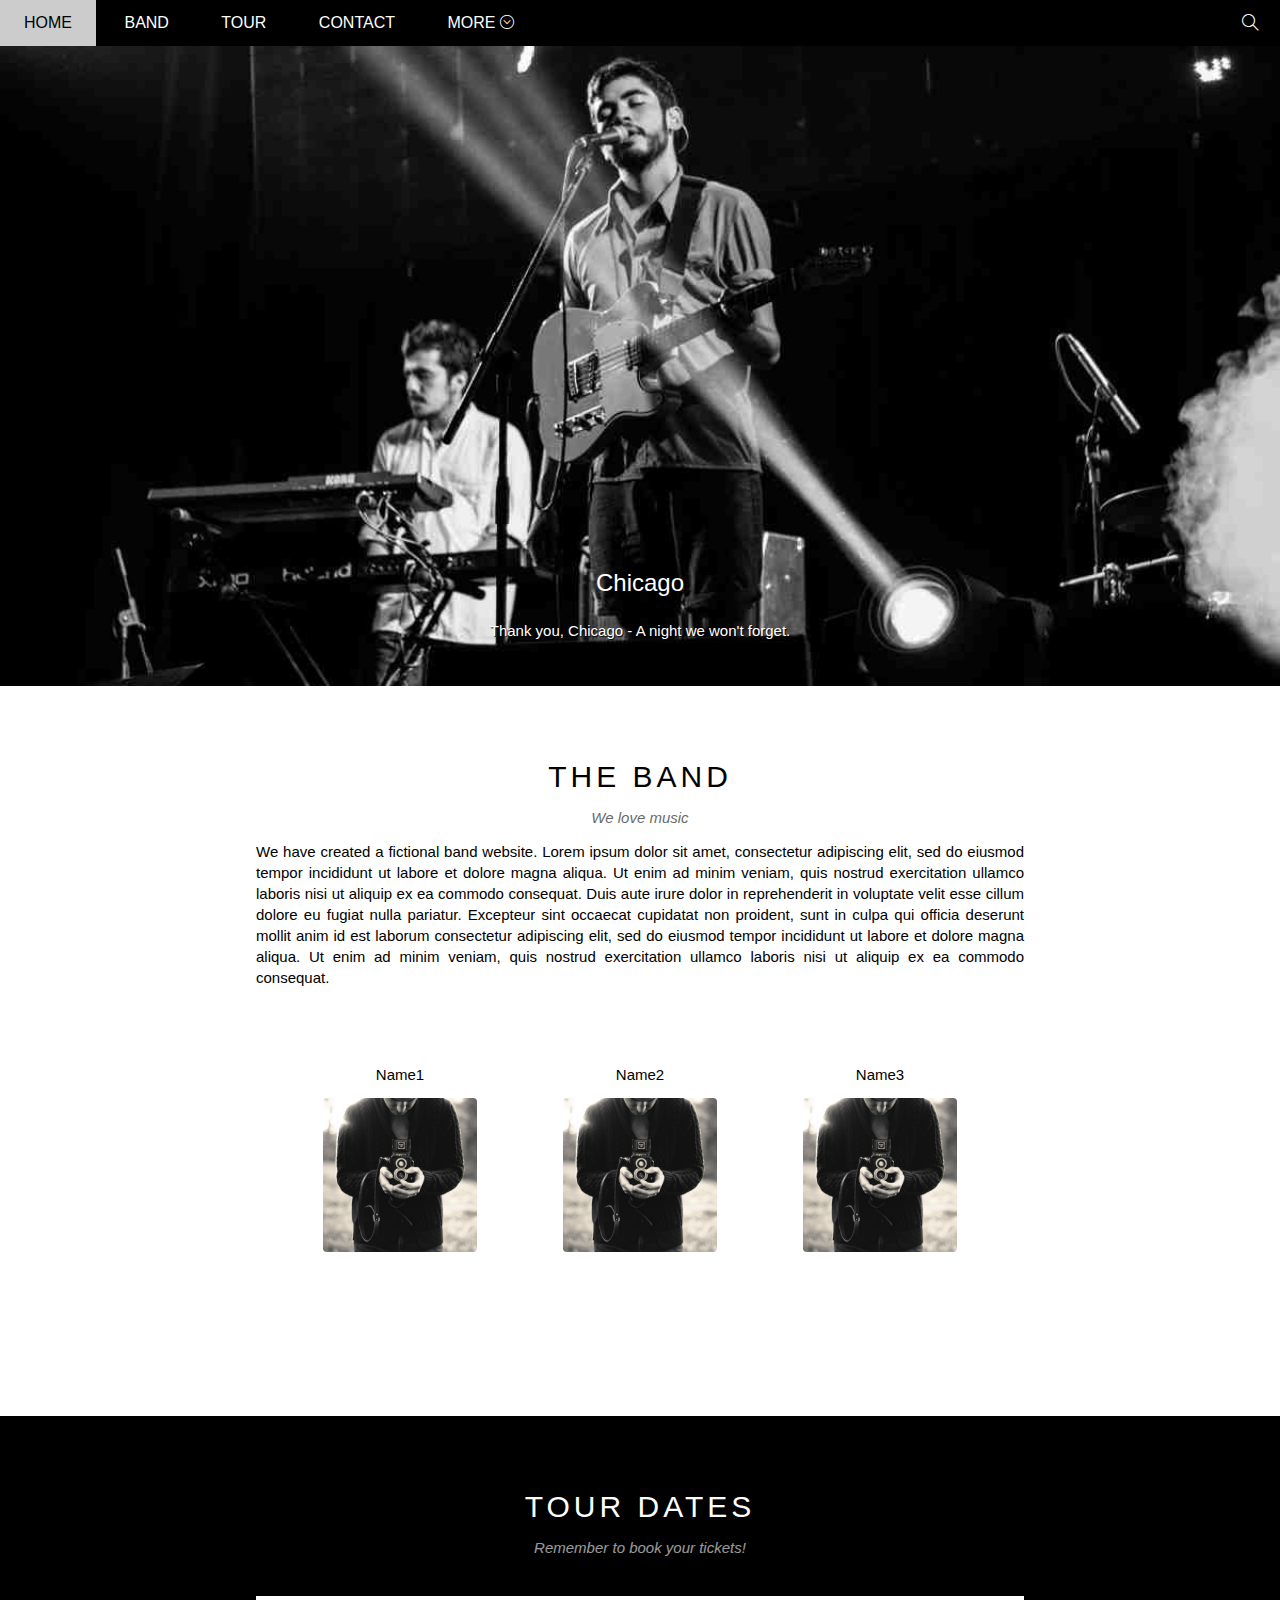
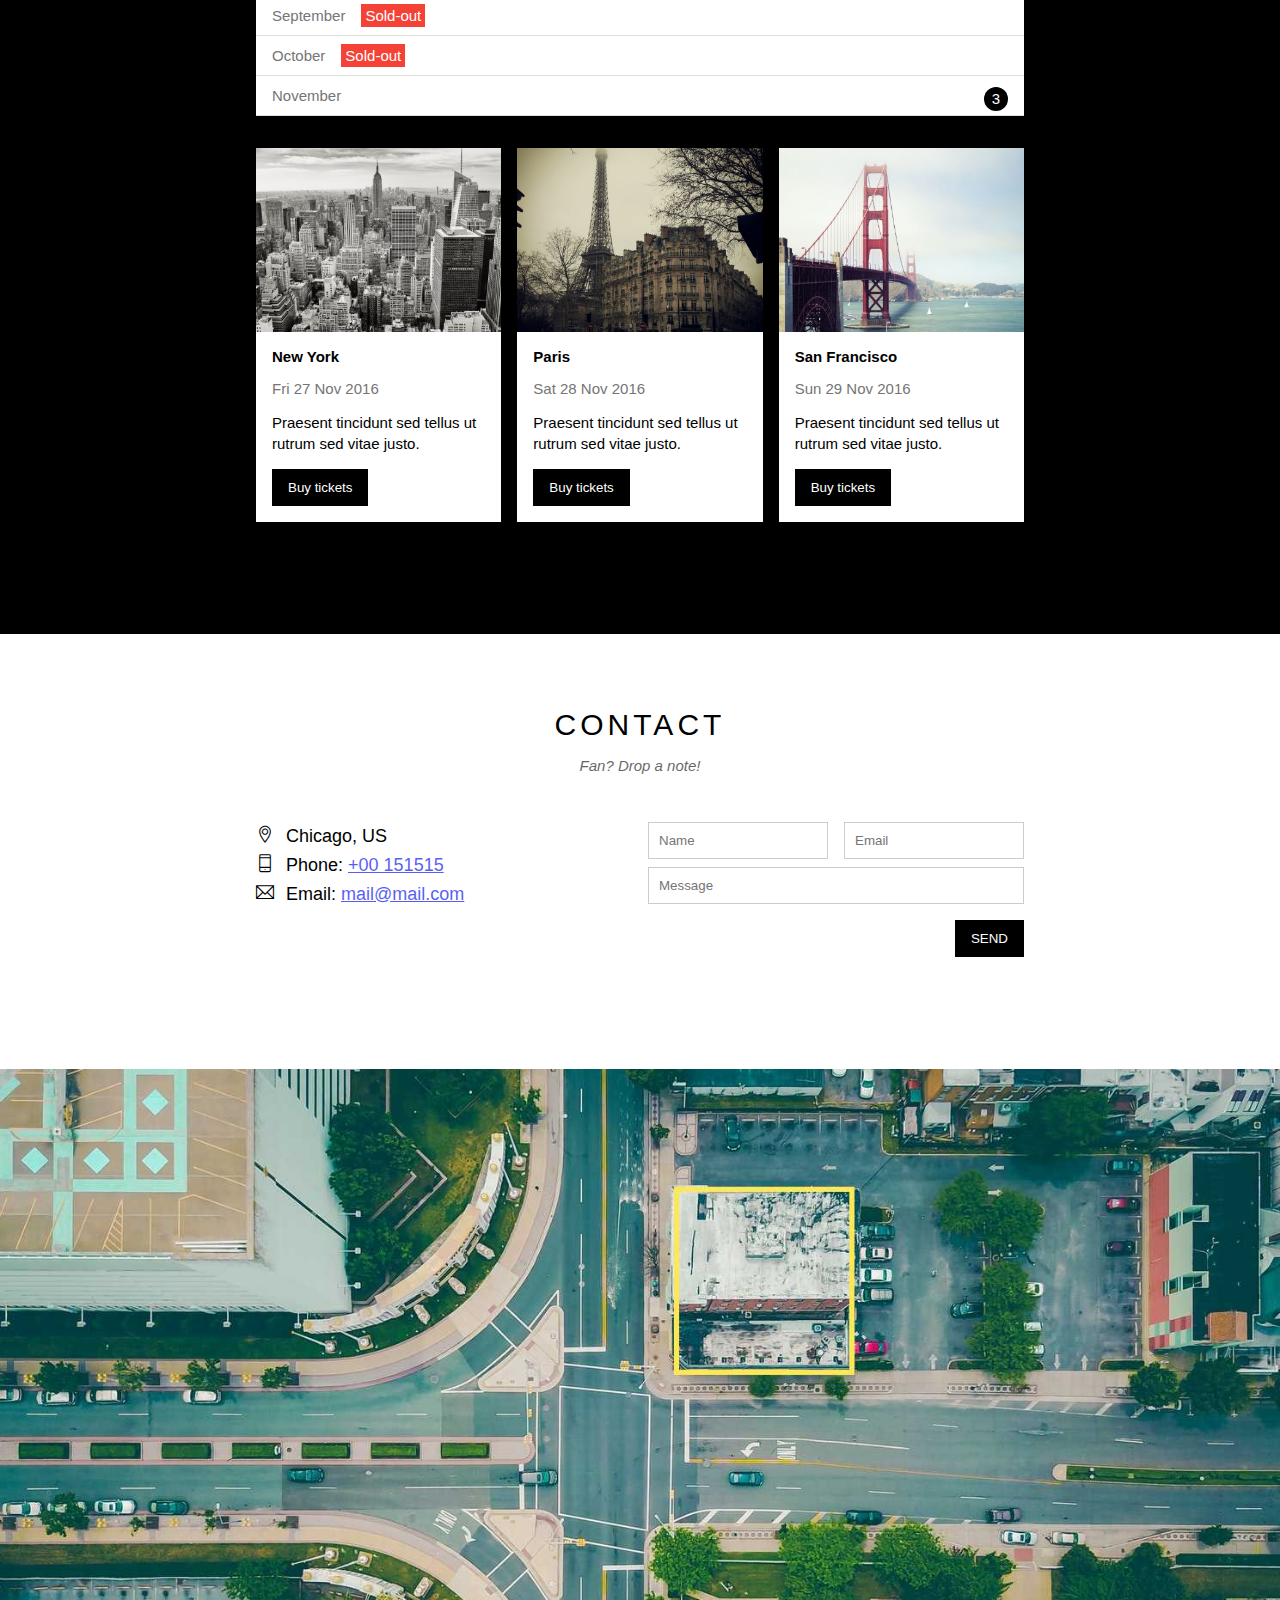
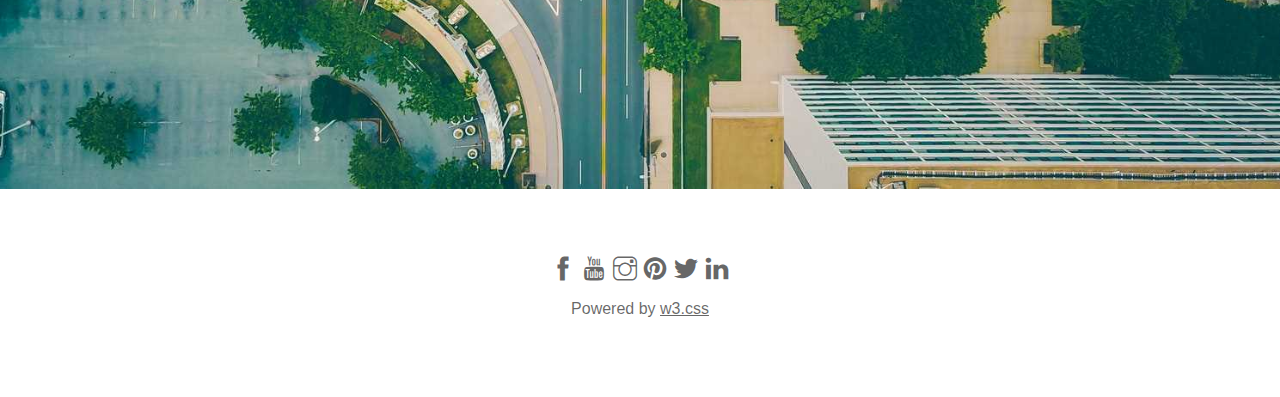
<file: index.html>
<!DOCTYPE html>
<html lang="en">

<head>
    <meta charset="UTF-8">
    <meta http-equiv="X-UA-Compatible" content="IE=edge">
    <!-- Responsive -->
    <meta name="viewport" content="width=device-width, initial-scale=1.0">
    <!-- Responsived -->
    <title>The band</title>
    <link rel="icon" href="./assets/img/Mod/mod1.jpg" type="image/x.icon" />
    <link rel="stylesheet" href="./assets/css/style12.css">
    <link rel="stylesheet" href="./assets/fonts/themify-icons/themify-icons.css">

</head>

<body>
    <div id="main">
        <div id="header">
            <ul id="nav">
                <li><a href="#">Home</a></li>
                <li><a href="#band">Band</a></li>
                <li><a href="#tour">Tour</a></li>
                <li><a href="#contact">Contact</a></li>
                <li>
                    <a href="#">
                        More
                        <i class="nav-arrow-down ti-arrow-circle-down"></i>
                    </a>
                    <ul class="subnav">
                        <li><a href="#">Merchandise</a></li>
                        <li><a href="#">Extras</a></li>
                        <li><a href="#">Media</a></li>
                    </ul>
                </li>
            </ul>

            <div class="search-button">
                <i class="search-icon ti-search"></i>
            </div>

            <div id="mobile-menu" class="mobile-menu-btn">
                <i class="menu-icon ti-menu"></i>
            </div>

        </div>

        <div id="slider">
            <div class="text-content">
                <h2 class="section-heading">Chicago</h2>
                <p class="section-description">Thank you, Chicago - A night we won't forget.</p>
            </div>
        </div>

        <div id="content">
            <!-- About section -->
            <div id="band" class="content-section">
                <h2 class="section-heading">THE BAND</h2>
                <p class="section-sub-heading">We love music</p>
                <p class="about-text">We have created a fictional band website. Lorem ipsum dolor sit amet, consectetur adipiscing elit, sed do eiusmod tempor incididunt ut labore et dolore magna aliqua. Ut enim ad minim veniam, quis nostrud exercitation ullamco laboris nisi
                    ut aliquip ex ea commodo consequat. Duis aute irure dolor in reprehenderit in voluptate velit esse cillum dolore eu fugiat nulla pariatur. Excepteur sint occaecat cupidatat non proident, sunt in culpa qui officia deserunt mollit anim
                    id est laborum consectetur adipiscing elit, sed do eiusmod tempor incididunt ut labore et dolore magna aliqua. Ut enim ad minim veniam, quis nostrud exercitation ullamco laboris nisi ut aliquip ex ea commodo consequat.</p>
                <!-- Member list -->
                <div class="row member-list">
                    <div class="col col-third s-col-full mt-16 text-center">
                        <p class="member-name">Name1</p>
                        <img src="./assets/img/band/member1.jpg" alt="Name1" class="member-img">
                    </div>
                    <div class="col col-third s-col-full mt-16 text-center">
                        <p class="member-name">Name2</p>
                        <img src="./assets/img/band/member1.jpg" alt="Name2" class="member-img">
                    </div>
                    <div class="col col-third s-col-full mt-16 text-center">
                        <p class="member-name">Name3</p>
                        <img src="./assets/img/band/member1.jpg" alt="Name3" class="member-img">
                    </div>
                </div>
            </div>

            <!-- Tour section -->
            <div id="tour" class="tour-section">
                <div class="content-section">
                    <h2 class="section-heading text-white">TOUR DATES</h2>
                    <p class="section-sub-heading text-white">Remember to book your tickets!</p>
                    <!-- Tickets -->
                    <ul class="tickets-list">
                        <li>September<span class="sold-out">Sold-out</span></li>
                        <li>October<span class="sold-out">Sold-out</span></li>
                        <li>November<span class="quantily">3</span></li>
                    </ul>
                    <!-- Places -->
                    <div class="row places-list">
                        <div class="col col-third s-col-full mt-16">
                            <img src="./assets/img/places/places1.jpg" alt="New York" class="places-img">
                            <div class="places-body">
                                <h3 class="places-heading">New York</h3>
                                <p class="places-time">Fri 27 Nov 2016</p>
                                <p class="places-disc">Praesent tincidunt sed tellus ut rutrum sed vitae justo.</p>
                                <button class="btn js-buy-tickets s-full-width">Buy tickets</button>
                            </div>
                        </div>
                        <div class="col col-third s-col-full mt-16">
                            <img src="./assets/img/places/places2.jpg" alt="Paris" class="places-img">
                            <div class="places-body">
                                <h3 class="places-heading">Paris</h3>
                                <p class="places-time">Sat 28 Nov 2016</p>
                                <p class="places-disc">Praesent tincidunt sed tellus ut rutrum sed vitae justo.</p>
                                <button class="btn js-buy-tickets s-full-width">Buy tickets</button>
                            </div>
                        </div>
                        <div class="col col-third s-col-full mt-16">
                            <img src="./assets/img/places/places3.jpg" alt="San Francisco" class="places-img">
                            <div class="places-body">
                                <h3 class="places-heading">San Francisco</h3>
                                <p class="places-time">Sun 29 Nov 2016</p>
                                <p class="places-disc">Praesent tincidunt sed tellus ut rutrum sed vitae justo.</p>
                                <button class="btn js-buy-tickets s-full-width">Buy tickets</button>
                            </div>
                        </div>
                    </div>
                </div>
            </div>

            <!-- Begin: Content section -->
            <div id="contact" class="content-section">
                <h2 class="section-heading">CONTACT</h2>
                <p class="section-sub-heading">Fan? Drop a note!</p>

                <div class="row contact-content">
                    <div class="col col-half s-col-full contact-info">
                        <p><i class="ti-location-pin"></i>Chicago, US</p>
                        <p><i class="ti-mobile"></i>Phone: <a href="tel:+00 151515">+00 151515</a></p>
                        <p><i class="ti-email"></i>Email: <a href="mailto:mail@mail.com">mail@mail.com</a></p>
                    </div>
                    <div class="col col-half s-col-full contact-form">
                        <form action="">
                            <div class="row">
                                <div class="col col-half s-col-full">
                                    <input type="text" name="" placeholder="Name" required id="" class="form-control">
                                </div>
                                <div class="col col-half s-col-full s-mt-8">
                                    <input type="email" name="" placeholder="Email" required id="" class="form-control">
                                </div>
                            </div>
                            <div class="row mt-8">
                                <div class="col col-full">
                                    <input type="text" name="" placeholder="Message" required id="" class="form-control">
                                </div>
                            </div>
                            <input class="btn mt-16 full-right s-full-width" type="submit" value="SEND">
                        </form>
                    </div>
                </div>

            </div>
            <!-- End: Content section -->

            <!-- Map - section -->
            <div class="map-section">
                <img src="./assets/img/maps/map.jpg" alt="">
            </div>
        </div>

        <div id="footer">
            <div class="social-list">
                <a href=""><i class="ti-facebook"></i></a>
                <a href=""><i class="ti-youtube"></i></a>
                <a href=""><i class="ti-instagram"></i></a>
                <a href=""><i class="ti-pinterest-alt"></i></a>
                <a href=""><i class="ti-twitter-alt"></i></a>
                <a href=""><i class="ti-linkedin"></i></a>
            </div>
            <p class="copyright">Powered by <a href="">w3.css</a></p>
        </div>
    </div>

    <!-- Modal -->
    <div class="modal js-modal">
        <div class="modal-container js-modal-container">
            <div class="modal-close js-modal-close">
                <i class="ti-close"></i>
            </div>

            <header class="modal-header">
                <i class="modal-heading-icon ti-bag"></i> Tickets
            </header>

            <div class="modal-body">
                <label for="tickets-quantily" class="modal-label">
                    <i class="ti-shopping-cart"></i>
                    Tickets, $15 per person
                </label>
                <input id="tickets-quantily" type="text" class="modal-input" placeholder="How many?">

                <label for="tickets-email" class="modal-label">
                    <i class="ti-user"></i>
                    Send To
                </label>
                <input id="tickets-email" type="email" class="modal-input" placeholder="Enter email">

                <button id="buy-tickets">
                    Pay
                    <i class="ti-check"></i>
                </button>
            </div>

            <footer class="modal-footer">
                <p class="modal-help">Need <a href="">help?</a></p>
            </footer>
        </div>
    </div>

    <script>
        const buyBtns = document.querySelectorAll('.js-buy-tickets')
        const modal = document.querySelector('.js-modal')
        const modalContainer = document.querySelector('.js-modal-container')
        const modalClose = document.querySelector('.js-modal-close')

        // Hàm hiển thị modal mua vé (thêm class open vào modal)
        function showBuyTickets() {
            modal.classList.add('open')
        }

        // Hàm ẩn modal mua vé (gỡ bỏ open khỏi modal)
        function hideBuyTickets() {
            modal.classList.remove('open')
        }

        // Lặp qua từng thẻ button và lắng nghe hành vi click
        for (const buyBut of buyBtns) {
            buyBut.addEventListener('click', showBuyTickets)
        }

        // Nghe hành vi click vào nút close
        modalClose.addEventListener('click', hideBuyTickets)

        modal.addEventListener('click', hideBuyTickets)

        modalContainer.addEventListener('click', function(event) {
            event.stopPropagation()
        })
    </script>

    <script>
        var header = document.getElementById('header');
        var mobileMenu = document.getElementById('mobile-menu');
        var headerHeight = header.clientHeight;

        // Đóng mở mobile menu
        mobileMenu.onclick = function() {
            var isClose = header.clientHeight === headerHeight;
            if (isClose) {
                header.style.height = 'auto';
            } else {
                header.style.height = null;
            }
        }

        // Tự động đóng khi chọn menu
        var menuItems = document.querySelectorAll('#nav li a[href*="#"]');
        for (var i = 0; i < menuItems.length; i++) {
            var menuItem = menuItems[i];
            menuItem.onclick = function(Event) {
                // Nếu có anh chị em liền kề và anh chị em đó chứa class là subnav thì biến isParent là đúng 
                var isParentMenu = this.nextElementSibling && this.nextElementSibling.classList.contains('subnav');
                if (isParentMenu) {
                    event.preventDefault();
                } else {
                    header.style.height = null;
                }
            }
        }
    </script>
</body>

</html>
</file>
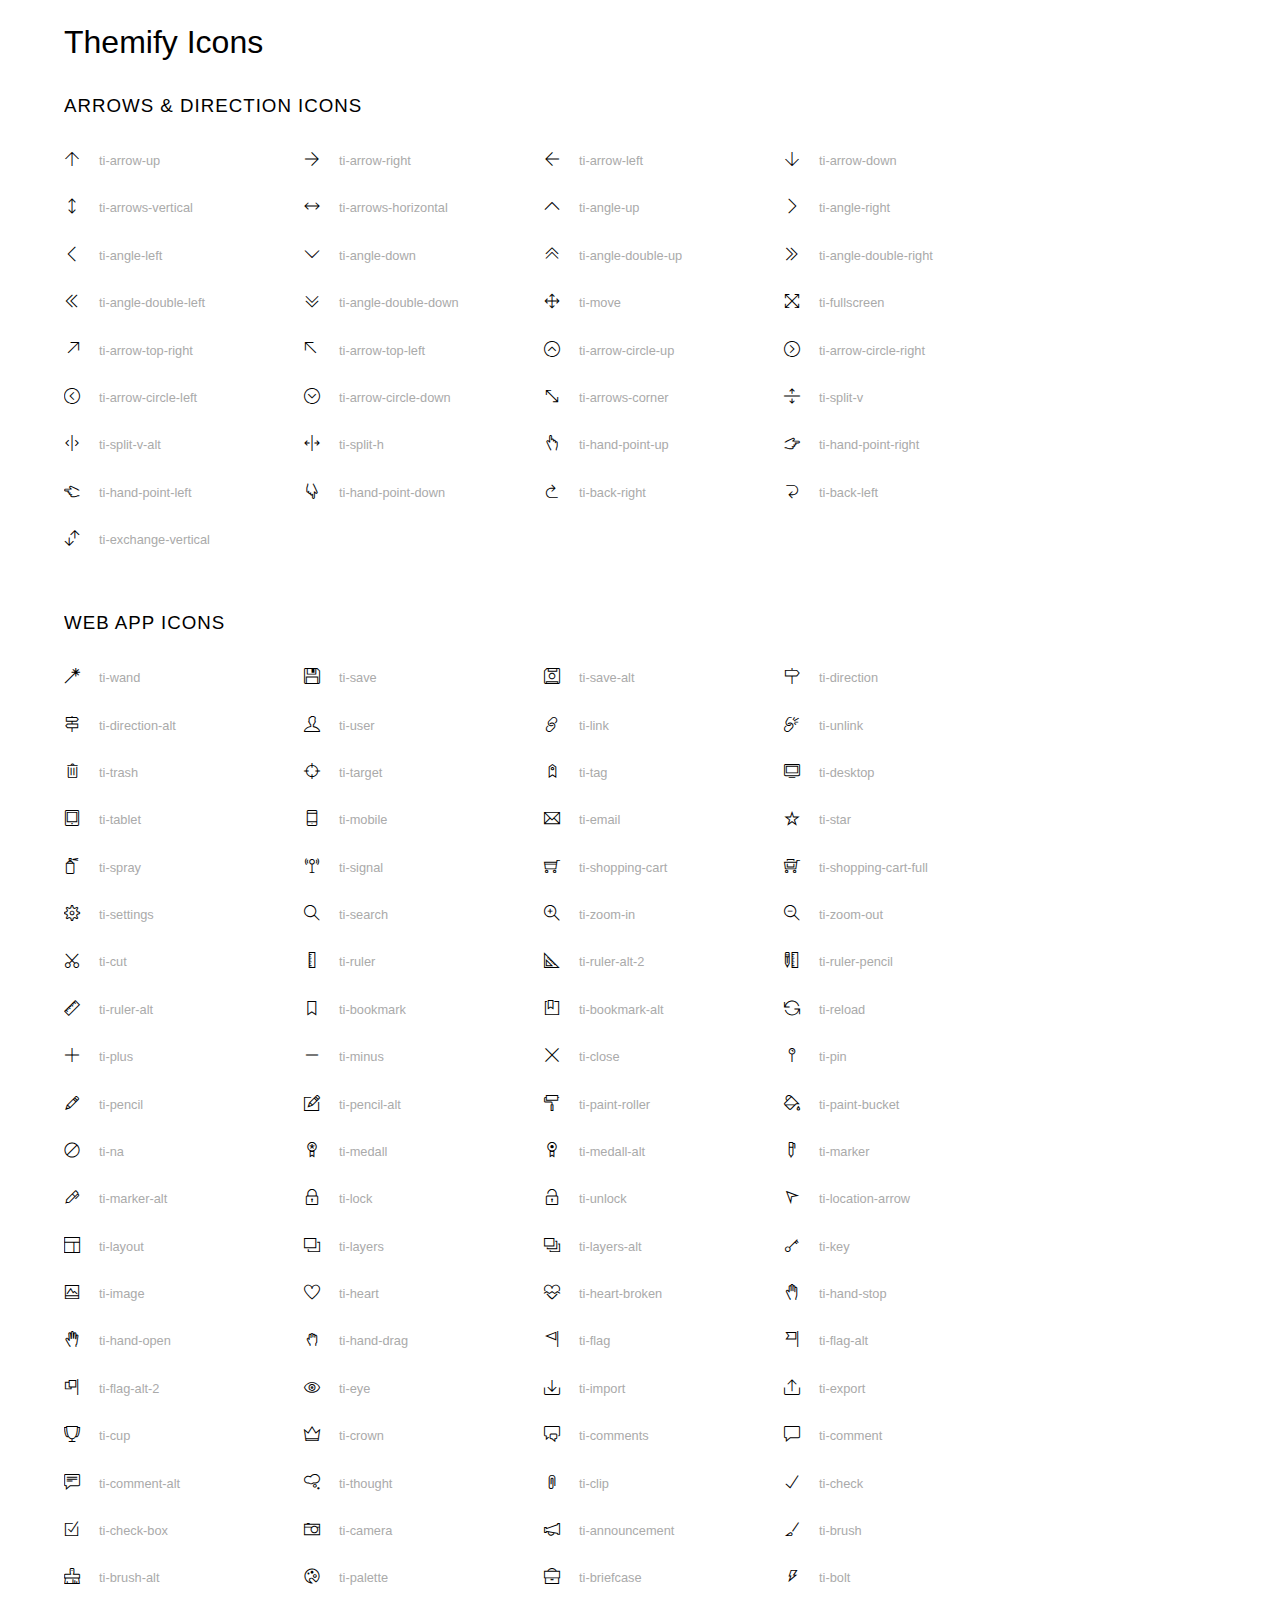
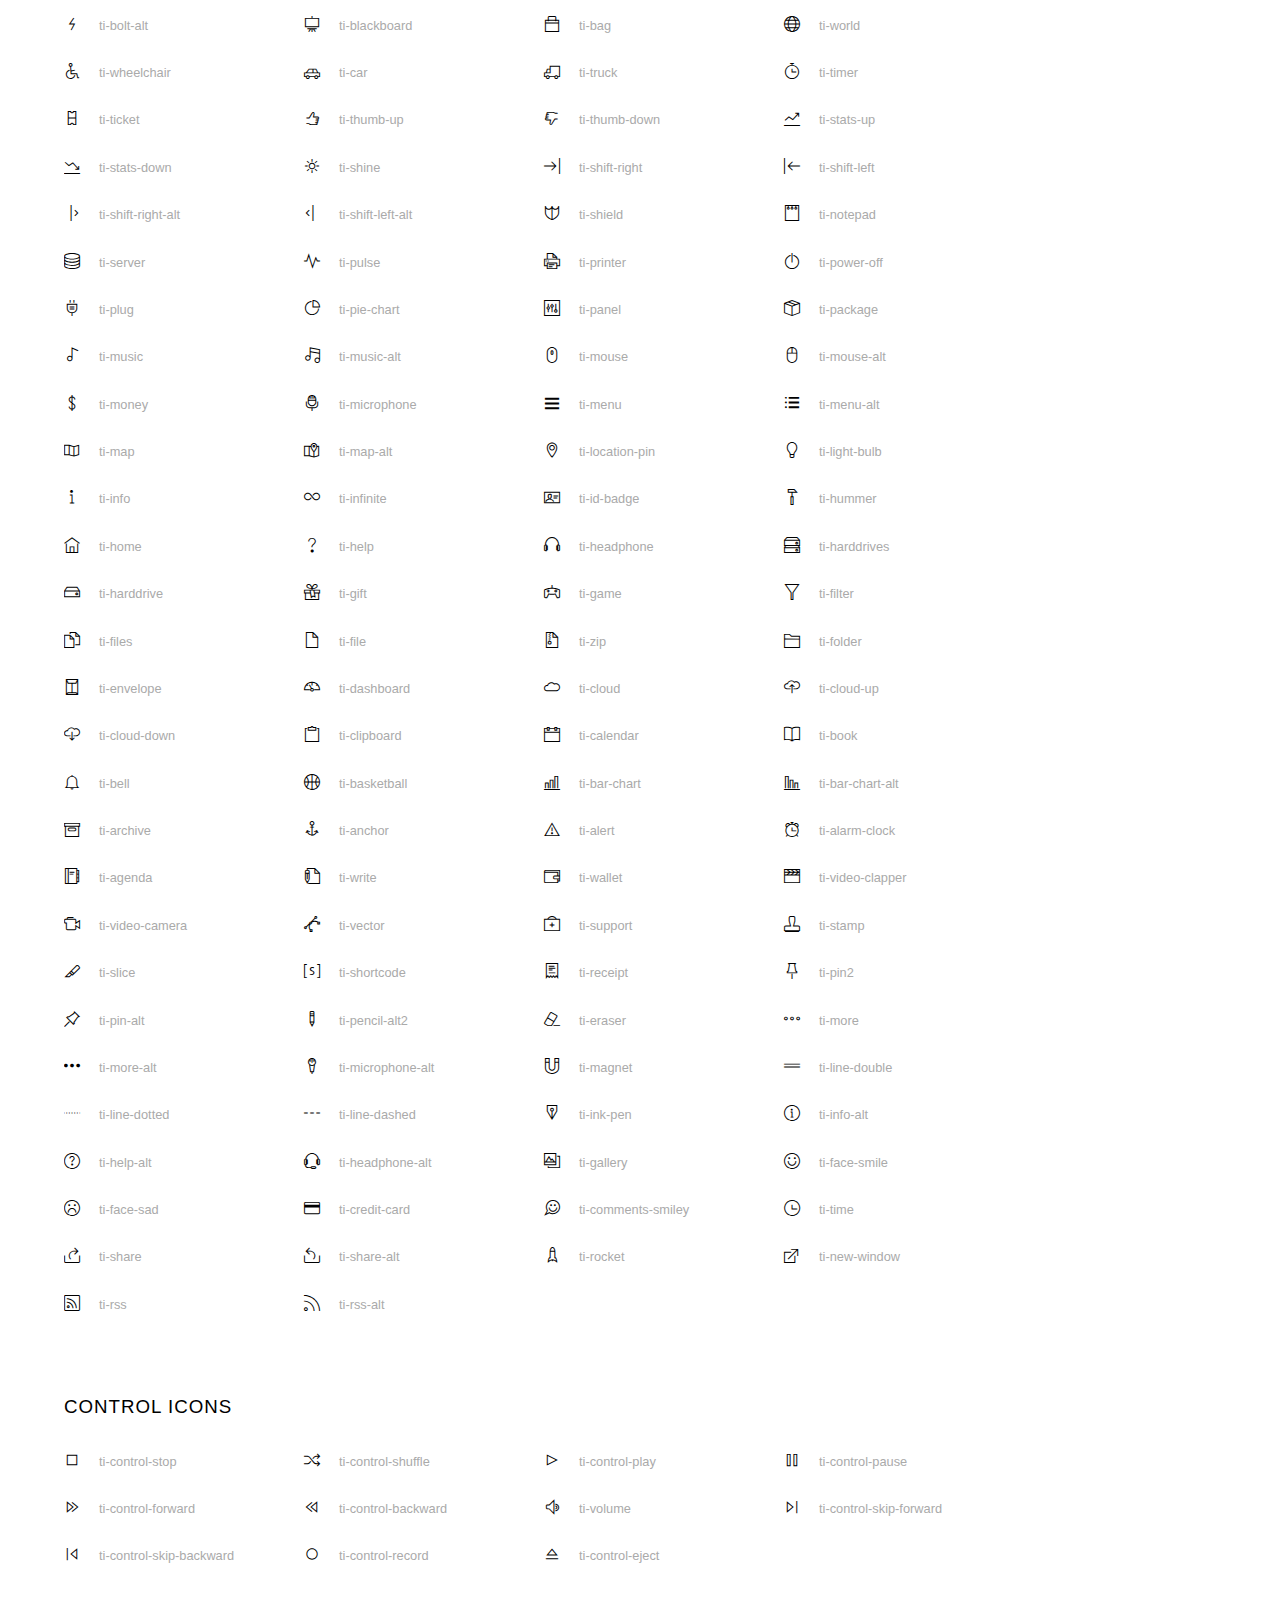
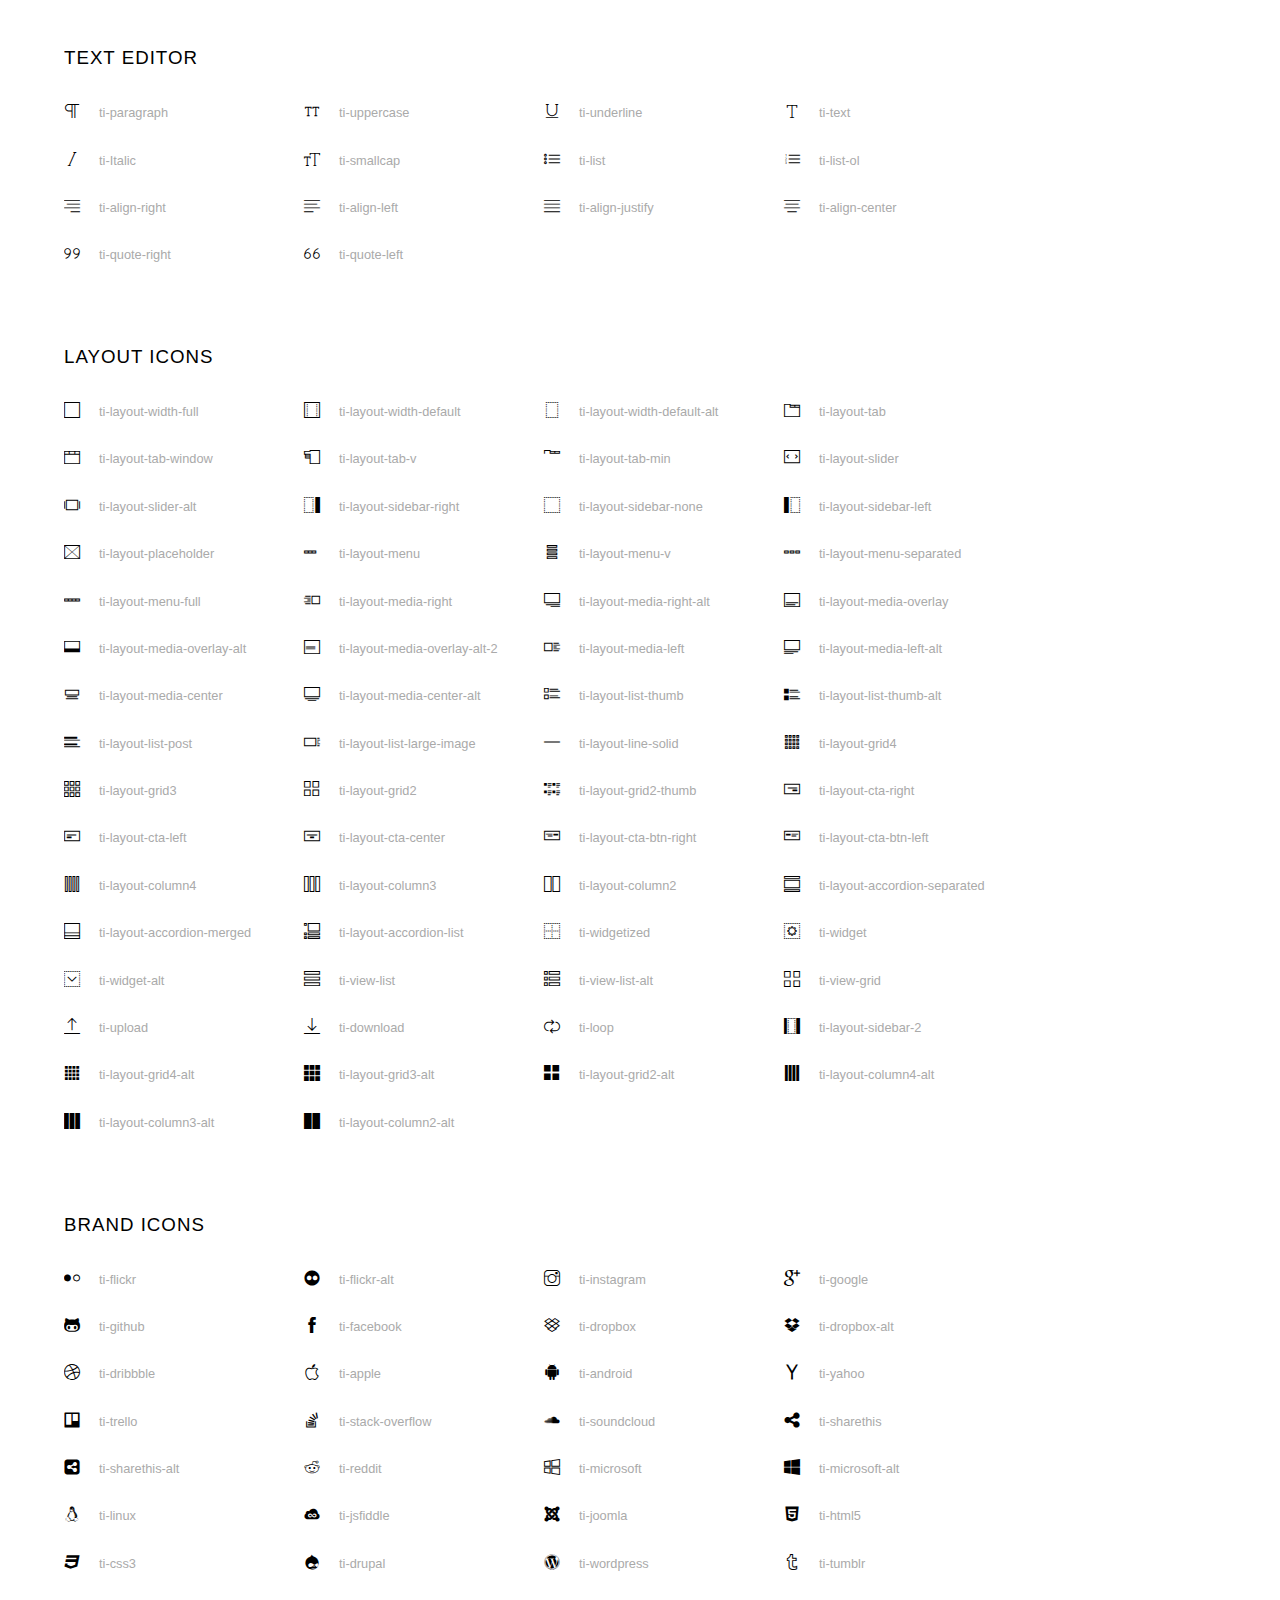
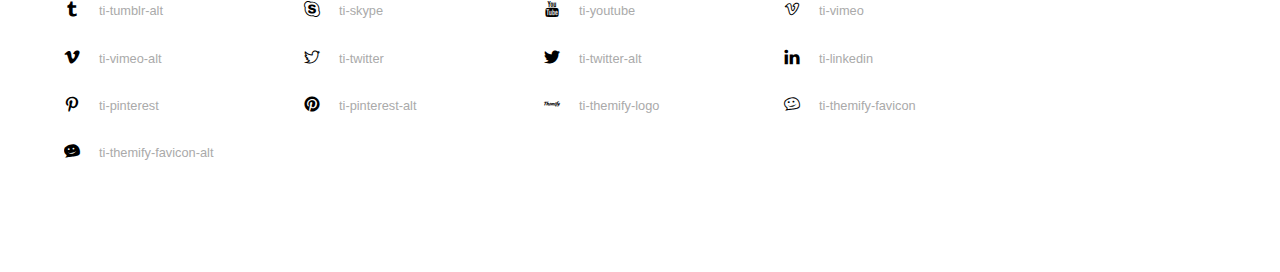
<file: fonts/themify-icons/index.html>
<!doctype html>
<html>
<head>
	<meta charset="utf-8">
	<title>Themify Icon Font</title>
	<meta name="viewport" content="width=device-width">
	<link rel="stylesheet" href="demo-files/demo.css">
	<link rel="stylesheet" href="themify-icons.css">
	<!--[if lt IE 8]><!-->
	<link rel="stylesheet" href="ie7/ie7.css">
	<!--<![endif]-->
</head>
<body>
	<h1>Themify Icons</h1>

	<div class="icon-section">

		<div class="icon-section">
			<h3>Arrows &amp; Direction Icons </h3>

			<div class="icon-container">
				<span class="ti-arrow-up"></span><span class="icon-name"> ti-arrow-up</span>
			</div>
			<div class="icon-container">
				<span class="ti-arrow-right"></span><span class="icon-name"> ti-arrow-right</span>
			</div>
			<div class="icon-container">
				<span class="ti-arrow-left"></span><span class="icon-name"> ti-arrow-left</span>
			</div>
			<div class="icon-container">
				<span class="ti-arrow-down"></span><span class="icon-name"> ti-arrow-down</span>
			</div>
			<div class="icon-container">
				<span class="ti-arrows-vertical"></span><span class="icon-name"> ti-arrows-vertical</span>
			</div>
			<div class="icon-container">
				<span class="ti-arrows-horizontal"></span><span class="icon-name"> ti-arrows-horizontal</span>
			</div>
			<div class="icon-container">
				<span class="ti-angle-up"></span><span class="icon-name"> ti-angle-up</span>
			</div>
			<div class="icon-container">
				<span class="ti-angle-right"></span><span class="icon-name"> ti-angle-right</span>
			</div>
			<div class="icon-container">
				<span class="ti-angle-left"></span><span class="icon-name"> ti-angle-left</span>
			</div>
			<div class="icon-container">
				<span class="ti-angle-down"></span><span class="icon-name"> ti-angle-down</span>
			</div>	
			<div class="icon-container">
				<span class="ti-angle-double-up"></span><span class="icon-name"> ti-angle-double-up</span>
			</div>
			<div class="icon-container">
				<span class="ti-angle-double-right"></span><span class="icon-name"> ti-angle-double-right</span>
			</div>
			<div class="icon-container">
				<span class="ti-angle-double-left"></span><span class="icon-name"> ti-angle-double-left</span>
			</div>
			<div class="icon-container">
				<span class="ti-angle-double-down"></span><span class="icon-name"> ti-angle-double-down</span>
			</div>					
			<div class="icon-container">
				<span class="ti-move"></span><span class="icon-name"> ti-move</span>
			</div>
			<div class="icon-container">
				<span class="ti-fullscreen"></span><span class="icon-name"> ti-fullscreen</span>
			</div>
			<div class="icon-container">
				<span class="ti-arrow-top-right"></span><span class="icon-name"> ti-arrow-top-right</span>
			</div>
			<div class="icon-container">
				<span class="ti-arrow-top-left"></span><span class="icon-name"> ti-arrow-top-left</span>
			</div>
			<div class="icon-container">
				<span class="ti-arrow-circle-up"></span><span class="icon-name"> ti-arrow-circle-up</span>
			</div>
			<div class="icon-container">
				<span class="ti-arrow-circle-right"></span><span class="icon-name"> ti-arrow-circle-right</span>
			</div>
			<div class="icon-container">
				<span class="ti-arrow-circle-left"></span><span class="icon-name"> ti-arrow-circle-left</span>
			</div>
			<div class="icon-container">
				<span class="ti-arrow-circle-down"></span><span class="icon-name"> ti-arrow-circle-down</span>
			</div>
			<div class="icon-container">
				<span class="ti-arrows-corner"></span><span class="icon-name"> ti-arrows-corner</span>
			</div>
			<div class="icon-container">
				<span class="ti-split-v"></span><span class="icon-name"> ti-split-v</span>
			</div>

			<div class="icon-container">
				<span class="ti-split-v-alt"></span><span class="icon-name"> ti-split-v-alt</span>
			</div>
			<div class="icon-container">
				<span class="ti-split-h"></span><span class="icon-name"> ti-split-h</span>
			</div>
			<div class="icon-container">
				<span class="ti-hand-point-up"></span><span class="icon-name"> ti-hand-point-up</span>
			</div>
			<div class="icon-container">
				<span class="ti-hand-point-right"></span><span class="icon-name"> ti-hand-point-right</span>
			</div>
			<div class="icon-container">
				<span class="ti-hand-point-left"></span><span class="icon-name"> ti-hand-point-left</span>
			</div>
			<div class="icon-container">
				<span class="ti-hand-point-down"></span><span class="icon-name"> ti-hand-point-down</span>
			</div>
			<div class="icon-container">
				<span class="ti-back-right"></span><span class="icon-name"> ti-back-right</span>
			</div>
			<div class="icon-container">
				<span class="ti-back-left"></span><span class="icon-name"> ti-back-left</span>
			</div>
			<div class="icon-container">
				<span class="ti-exchange-vertical"></span><span class="icon-name"> ti-exchange-vertical</span>
			</div>

		</div> <!-- Arrows Icons -->



		<h3>Web App Icons</h3>
		
		<div class="icon-section">

			<div class="icon-container">
				<span class="ti-wand"></span><span class="icon-name"> ti-wand</span>
			</div>
			<div class="icon-container">
				<span class="ti-save"></span><span class="icon-name"> ti-save</span>
			</div>
			<div class="icon-container">
				<span class="ti-save-alt"></span><span class="icon-name"> ti-save-alt</span>
			</div>

			<div class="icon-container">
				<span class="ti-direction"></span><span class="icon-name"> ti-direction</span>
			</div>
			<div class="icon-container">
				<span class="ti-direction-alt"></span><span class="icon-name"> ti-direction-alt</span>
			</div>
			<div class="icon-container">
				<span class="ti-user"></span><span class="icon-name"> ti-user</span>
			</div>
			<div class="icon-container">
				<span class="ti-link"></span><span class="icon-name"> ti-link</span>
			</div>
			<div class="icon-container">
				<span class="ti-unlink"></span><span class="icon-name"> ti-unlink</span>
			</div>
			<div class="icon-container">
				<span class="ti-trash"></span><span class="icon-name"> ti-trash</span>
			</div>
			<div class="icon-container">
				<span class="ti-target"></span><span class="icon-name"> ti-target</span>
			</div>
			<div class="icon-container">
				<span class="ti-tag"></span><span class="icon-name"> ti-tag</span>
			</div>
			<div class="icon-container">
				<span class="ti-desktop"></span><span class="icon-name"> ti-desktop</span>
			</div>
			<div class="icon-container">
				<span class="ti-tablet"></span><span class="icon-name"> ti-tablet</span>
			</div>
			<div class="icon-container">
				<span class="ti-mobile"></span><span class="icon-name"> ti-mobile</span>
			</div>
			<div class="icon-container">
				<span class="ti-email"></span><span class="icon-name"> ti-email</span>
			</div>	
			<div class="icon-container">
				<span class="ti-star"></span><span class="icon-name"> ti-star</span>
			</div>
			<div class="icon-container">
				<span class="ti-spray"></span><span class="icon-name"> ti-spray</span>
			</div>
			<div class="icon-container">
				<span class="ti-signal"></span><span class="icon-name"> ti-signal</span>
			</div>
			<div class="icon-container">
				<span class="ti-shopping-cart"></span><span class="icon-name"> ti-shopping-cart</span>
			</div>
			<div class="icon-container">
				<span class="ti-shopping-cart-full"></span><span class="icon-name"> ti-shopping-cart-full</span>
			</div>
			<div class="icon-container">
				<span class="ti-settings"></span><span class="icon-name"> ti-settings</span>
			</div>
			<div class="icon-container">
				<span class="ti-search"></span><span class="icon-name"> ti-search</span>
			</div>
			<div class="icon-container">
				<span class="ti-zoom-in"></span><span class="icon-name"> ti-zoom-in</span>
			</div>
			<div class="icon-container">
				<span class="ti-zoom-out"></span><span class="icon-name"> ti-zoom-out</span>
			</div>
			<div class="icon-container">
				<span class="ti-cut"></span><span class="icon-name"> ti-cut</span>
			</div>
			<div class="icon-container">
				<span class="ti-ruler"></span><span class="icon-name"> ti-ruler</span>
			</div>
			<div class="icon-container">
				<span class="ti-ruler-alt-2"></span><span class="icon-name"> ti-ruler-alt-2</span>
			</div>			
			<div class="icon-container">
				<span class="ti-ruler-pencil"></span><span class="icon-name"> ti-ruler-pencil</span>
			</div>
			<div class="icon-container">
				<span class="ti-ruler-alt"></span><span class="icon-name"> ti-ruler-alt</span>
			</div>
			<div class="icon-container">
				<span class="ti-bookmark"></span><span class="icon-name"> ti-bookmark</span>
			</div>
			<div class="icon-container">
				<span class="ti-bookmark-alt"></span><span class="icon-name"> ti-bookmark-alt</span>
			</div>
			<div class="icon-container">
				<span class="ti-reload"></span><span class="icon-name"> ti-reload</span>
			</div>
			<div class="icon-container">
				<span class="ti-plus"></span><span class="icon-name"> ti-plus</span>
			</div>
			<div class="icon-container">
				<span class="ti-minus"></span><span class="icon-name"> ti-minus</span>
			</div>
			<div class="icon-container">
				<span class="ti-close"></span><span class="icon-name"> ti-close</span>
			</div>			
			<div class="icon-container">
				<span class="ti-pin"></span><span class="icon-name"> ti-pin</span>
			</div>
			<div class="icon-container">
				<span class="ti-pencil"></span><span class="icon-name"> ti-pencil</span>
			</div>
					
		  	<div class="icon-container">
				<span class="ti-pencil-alt"></span><span class="icon-name"> ti-pencil-alt</span>
			</div>
			<div class="icon-container">
				<span class="ti-paint-roller"></span><span class="icon-name"> ti-paint-roller</span>
			</div>
			<div class="icon-container">
				<span class="ti-paint-bucket"></span><span class="icon-name"> ti-paint-bucket</span>
			</div>
			<div class="icon-container">
				<span class="ti-na"></span><span class="icon-name"> ti-na</span>
			</div>
			<div class="icon-container">
				<span class="ti-medall"></span><span class="icon-name"> ti-medall</span>
			</div>
			<div class="icon-container">
				<span class="ti-medall-alt"></span><span class="icon-name"> ti-medall-alt</span>
			</div>
			<div class="icon-container">
				<span class="ti-marker"></span><span class="icon-name"> ti-marker</span>
			</div>
			<div class="icon-container">
				<span class="ti-marker-alt"></span><span class="icon-name"> ti-marker-alt</span>
			</div>

			<div class="icon-container">
				<span class="ti-lock"></span><span class="icon-name"> ti-lock</span>
			</div>
			<div class="icon-container">
				<span class="ti-unlock"></span><span class="icon-name"> ti-unlock</span>
			</div>
			<div class="icon-container">
				<span class="ti-location-arrow"></span><span class="icon-name"> ti-location-arrow</span>
			</div>
			<div class="icon-container">
				<span class="ti-layout"></span><span class="icon-name"> ti-layout</span>
			</div>
			<div class="icon-container">
				<span class="ti-layers"></span><span class="icon-name"> ti-layers</span>
			</div>
			<div class="icon-container">
				<span class="ti-layers-alt"></span><span class="icon-name"> ti-layers-alt</span>
			</div>
			<div class="icon-container">
				<span class="ti-key"></span><span class="icon-name"> ti-key</span>
			</div>
			<div class="icon-container">
				<span class="ti-image"></span><span class="icon-name"> ti-image</span>
			</div>
			<div class="icon-container">
				<span class="ti-heart"></span><span class="icon-name"> ti-heart</span>
			</div>
			<div class="icon-container">
				<span class="ti-heart-broken"></span><span class="icon-name"> ti-heart-broken</span>
			</div>
			<div class="icon-container">
				<span class="ti-hand-stop"></span><span class="icon-name"> ti-hand-stop</span>
			</div>
			<div class="icon-container">
				<span class="ti-hand-open"></span><span class="icon-name"> ti-hand-open</span>
			</div>
			<div class="icon-container">
				<span class="ti-hand-drag"></span><span class="icon-name"> ti-hand-drag</span>
			</div>
			<div class="icon-container">
				<span class="ti-flag"></span><span class="icon-name"> ti-flag</span>
			</div>
			<div class="icon-container">
				<span class="ti-flag-alt"></span><span class="icon-name"> ti-flag-alt</span>
			</div>
			<div class="icon-container">
				<span class="ti-flag-alt-2"></span><span class="icon-name"> ti-flag-alt-2</span>
			</div>
			<div class="icon-container">
				<span class="ti-eye"></span><span class="icon-name"> ti-eye</span>
			</div>
			<div class="icon-container">
				<span class="ti-import"></span><span class="icon-name"> ti-import</span>
			</div>			
			<div class="icon-container">
				<span class="ti-export"></span><span class="icon-name"> ti-export</span>
			</div>
			<div class="icon-container">
				<span class="ti-cup"></span><span class="icon-name"> ti-cup</span>
			</div>
			<div class="icon-container">
				<span class="ti-crown"></span><span class="icon-name"> ti-crown</span>
			</div>
			<div class="icon-container">
				<span class="ti-comments"></span><span class="icon-name"> ti-comments</span>
			</div>
			<div class="icon-container">
				<span class="ti-comment"></span><span class="icon-name"> ti-comment</span>
			</div>
			<div class="icon-container">
				<span class="ti-comment-alt"></span><span class="icon-name"> ti-comment-alt</span>
			</div>
			<div class="icon-container">
				<span class="ti-thought"></span><span class="icon-name"> ti-thought</span>
			</div>			
			<div class="icon-container">
				<span class="ti-clip"></span><span class="icon-name"> ti-clip</span>
			</div>

			<div class="icon-container">
				<span class="ti-check"></span><span class="icon-name"> ti-check</span>
			</div>
			<div class="icon-container">
				<span class="ti-check-box"></span><span class="icon-name"> ti-check-box</span>
			</div>
			<div class="icon-container">
				<span class="ti-camera"></span><span class="icon-name"> ti-camera</span>
			</div>
			<div class="icon-container">
				<span class="ti-announcement"></span><span class="icon-name"> ti-announcement</span>
			</div>
			<div class="icon-container">
				<span class="ti-brush"></span><span class="icon-name"> ti-brush</span>
			</div>
			<div class="icon-container">
				<span class="ti-brush-alt"></span><span class="icon-name"> ti-brush-alt</span>
			</div>
			<div class="icon-container">
				<span class="ti-palette"></span><span class="icon-name"> ti-palette</span>
			</div>			
			<div class="icon-container">
				<span class="ti-briefcase"></span><span class="icon-name"> ti-briefcase</span>
			</div>
			<div class="icon-container">
				<span class="ti-bolt"></span><span class="icon-name"> ti-bolt</span>
			</div>
			<div class="icon-container">
				<span class="ti-bolt-alt"></span><span class="icon-name"> ti-bolt-alt</span>
			</div>
			<div class="icon-container">
				<span class="ti-blackboard"></span><span class="icon-name"> ti-blackboard</span>
			</div>
			<div class="icon-container">
				<span class="ti-bag"></span><span class="icon-name"> ti-bag</span>
			</div>
			<div class="icon-container">
				<span class="ti-world"></span><span class="icon-name"> ti-world</span>
			</div>
			<div class="icon-container">
				<span class="ti-wheelchair"></span><span class="icon-name"> ti-wheelchair</span>
			</div>
			<div class="icon-container">
				<span class="ti-car"></span><span class="icon-name"> ti-car</span>
			</div>
			<div class="icon-container">
				<span class="ti-truck"></span><span class="icon-name"> ti-truck</span>
			</div>
			<div class="icon-container">
				<span class="ti-timer"></span><span class="icon-name"> ti-timer</span>
			</div>
			<div class="icon-container">
				<span class="ti-ticket"></span><span class="icon-name"> ti-ticket</span>
			</div>
			<div class="icon-container">
				<span class="ti-thumb-up"></span><span class="icon-name"> ti-thumb-up</span>
			</div>
			<div class="icon-container">
				<span class="ti-thumb-down"></span><span class="icon-name"> ti-thumb-down</span>
			</div>

			<div class="icon-container">
				<span class="ti-stats-up"></span><span class="icon-name"> ti-stats-up</span>
			</div>
			<div class="icon-container">
				<span class="ti-stats-down"></span><span class="icon-name"> ti-stats-down</span>
			</div>
			<div class="icon-container">
				<span class="ti-shine"></span><span class="icon-name"> ti-shine</span>
			</div>
			<div class="icon-container">
				<span class="ti-shift-right"></span><span class="icon-name"> ti-shift-right</span>
			</div>
			<div class="icon-container">
				<span class="ti-shift-left"></span><span class="icon-name"> ti-shift-left</span>
			</div>

			<div class="icon-container">
				<span class="ti-shift-right-alt"></span><span class="icon-name"> ti-shift-right-alt</span>
			</div>
			<div class="icon-container">
				<span class="ti-shift-left-alt"></span><span class="icon-name"> ti-shift-left-alt</span>
			</div>
			<div class="icon-container">
				<span class="ti-shield"></span><span class="icon-name"> ti-shield</span>
			</div>
			<div class="icon-container">
				<span class="ti-notepad"></span><span class="icon-name"> ti-notepad</span>
			</div>
			<div class="icon-container">
				<span class="ti-server"></span><span class="icon-name"> ti-server</span>
			</div>

			<div class="icon-container">
				<span class="ti-pulse"></span><span class="icon-name"> ti-pulse</span>
			</div>
			<div class="icon-container">
				<span class="ti-printer"></span><span class="icon-name"> ti-printer</span>
			</div>
			<div class="icon-container">
				<span class="ti-power-off"></span><span class="icon-name"> ti-power-off</span>
			</div>
			<div class="icon-container">
				<span class="ti-plug"></span><span class="icon-name"> ti-plug</span>
			</div>
			<div class="icon-container">
				<span class="ti-pie-chart"></span><span class="icon-name"> ti-pie-chart</span>
			</div>

			<div class="icon-container">
				<span class="ti-panel"></span><span class="icon-name"> ti-panel</span>
			</div>
			<div class="icon-container">
				<span class="ti-package"></span><span class="icon-name"> ti-package</span>
			</div>
			<div class="icon-container">
				<span class="ti-music"></span><span class="icon-name"> ti-music</span>
			</div>
			<div class="icon-container">
				<span class="ti-music-alt"></span><span class="icon-name"> ti-music-alt</span>
			</div>
			<div class="icon-container">
				<span class="ti-mouse"></span><span class="icon-name"> ti-mouse</span>
			</div>
			<div class="icon-container">
				<span class="ti-mouse-alt"></span><span class="icon-name"> ti-mouse-alt</span>
			</div>
			<div class="icon-container">
				<span class="ti-money"></span><span class="icon-name"> ti-money</span>
			</div>
			<div class="icon-container">
				<span class="ti-microphone"></span><span class="icon-name"> ti-microphone</span>
			</div>
			<div class="icon-container">
				<span class="ti-menu"></span><span class="icon-name"> ti-menu</span>
			</div>
			<div class="icon-container">
				<span class="ti-menu-alt"></span><span class="icon-name"> ti-menu-alt</span>
			</div>
			<div class="icon-container">
				<span class="ti-map"></span><span class="icon-name"> ti-map</span>
			</div>
			<div class="icon-container">
				<span class="ti-map-alt"></span><span class="icon-name"> ti-map-alt</span>
			</div>

			<div class="icon-container">
				<span class="ti-location-pin"></span><span class="icon-name"> ti-location-pin</span>
			</div>

			<div class="icon-container">
				<span class="ti-light-bulb"></span><span class="icon-name"> ti-light-bulb</span>
			</div>
			<div class="icon-container">
				<span class="ti-info"></span><span class="icon-name"> ti-info</span>
			</div>
			<div class="icon-container">
				<span class="ti-infinite"></span><span class="icon-name"> ti-infinite</span>
			</div>
			<div class="icon-container">
				<span class="ti-id-badge"></span><span class="icon-name"> ti-id-badge</span>
			</div>
			<div class="icon-container">
				<span class="ti-hummer"></span><span class="icon-name"> ti-hummer</span>
			</div>
			<div class="icon-container">
				<span class="ti-home"></span><span class="icon-name"> ti-home</span>
			</div>
			<div class="icon-container">
				<span class="ti-help"></span><span class="icon-name"> ti-help</span>
			</div>
			<div class="icon-container">
				<span class="ti-headphone"></span><span class="icon-name"> ti-headphone</span>
			</div>
			<div class="icon-container">
				<span class="ti-harddrives"></span><span class="icon-name"> ti-harddrives</span>
			</div>
			<div class="icon-container">
				<span class="ti-harddrive"></span><span class="icon-name"> ti-harddrive</span>
			</div>
			<div class="icon-container">
				<span class="ti-gift"></span><span class="icon-name"> ti-gift</span>
			</div>
			<div class="icon-container">
				<span class="ti-game"></span><span class="icon-name"> ti-game</span>
			</div>
			<div class="icon-container">
				<span class="ti-filter"></span><span class="icon-name"> ti-filter</span>
			</div>
			<div class="icon-container">
				<span class="ti-files"></span><span class="icon-name"> ti-files</span>
			</div>
			<div class="icon-container">
				<span class="ti-file"></span><span class="icon-name"> ti-file</span>
			</div>
			<div class="icon-container">
				<span class="ti-zip"></span><span class="icon-name"> ti-zip</span>
			</div>
			<div class="icon-container">
				<span class="ti-folder"></span><span class="icon-name"> ti-folder</span>
			</div>			
			<div class="icon-container">
				<span class="ti-envelope"></span><span class="icon-name"> ti-envelope</span>
			</div>


			<div class="icon-container">
				<span class="ti-dashboard"></span><span class="icon-name"> ti-dashboard</span>
			</div>
			<div class="icon-container">
				<span class="ti-cloud"></span><span class="icon-name"> ti-cloud</span>
			</div>
			<div class="icon-container">
				<span class="ti-cloud-up"></span><span class="icon-name"> ti-cloud-up</span>
			</div>
			<div class="icon-container">
				<span class="ti-cloud-down"></span><span class="icon-name"> ti-cloud-down</span>
			</div>
			<div class="icon-container">
				<span class="ti-clipboard"></span><span class="icon-name"> ti-clipboard</span>
			</div>
			<div class="icon-container">
				<span class="ti-calendar"></span><span class="icon-name"> ti-calendar</span>
			</div>
			<div class="icon-container">
				<span class="ti-book"></span><span class="icon-name"> ti-book</span>
			</div>
			<div class="icon-container">
				<span class="ti-bell"></span><span class="icon-name"> ti-bell</span>
			</div>
			<div class="icon-container">
				<span class="ti-basketball"></span><span class="icon-name"> ti-basketball</span>
			</div>
			<div class="icon-container">
				<span class="ti-bar-chart"></span><span class="icon-name"> ti-bar-chart</span>
			</div>
			<div class="icon-container">
				<span class="ti-bar-chart-alt"></span><span class="icon-name"> ti-bar-chart-alt</span>
			</div>


			<div class="icon-container">
				<span class="ti-archive"></span><span class="icon-name"> ti-archive</span>
			</div>
			<div class="icon-container">
				<span class="ti-anchor"></span><span class="icon-name"> ti-anchor</span>
			</div>

			<div class="icon-container">
				<span class="ti-alert"></span><span class="icon-name"> ti-alert</span>
			</div>
			<div class="icon-container">
				<span class="ti-alarm-clock"></span><span class="icon-name"> ti-alarm-clock</span>
			</div>
			<div class="icon-container">
				<span class="ti-agenda"></span><span class="icon-name"> ti-agenda</span>
			</div>
			<div class="icon-container">
				<span class="ti-write"></span><span class="icon-name"> ti-write</span>
			</div>

			<div class="icon-container">
				<span class="ti-wallet"></span><span class="icon-name"> ti-wallet</span>
			</div>
			<div class="icon-container">
				<span class="ti-video-clapper"></span><span class="icon-name"> ti-video-clapper</span>
			</div>
			<div class="icon-container">
				<span class="ti-video-camera"></span><span class="icon-name"> ti-video-camera</span>
			</div>
			<div class="icon-container">
				<span class="ti-vector"></span><span class="icon-name"> ti-vector</span>
			</div>

			<div class="icon-container">
				<span class="ti-support"></span><span class="icon-name"> ti-support</span>
			</div>
			<div class="icon-container">
				<span class="ti-stamp"></span><span class="icon-name"> ti-stamp</span>
			</div>
			<div class="icon-container">
				<span class="ti-slice"></span><span class="icon-name"> ti-slice</span>
			</div>
			<div class="icon-container">
				<span class="ti-shortcode"></span><span class="icon-name"> ti-shortcode</span>
			</div>
			<div class="icon-container">
				<span class="ti-receipt"></span><span class="icon-name"> ti-receipt</span>
			</div>
			<div class="icon-container">
				<span class="ti-pin2"></span><span class="icon-name"> ti-pin2</span>
			</div>
			<div class="icon-container">
				<span class="ti-pin-alt"></span><span class="icon-name"> ti-pin-alt</span>
			</div>
			<div class="icon-container">
				<span class="ti-pencil-alt2"></span><span class="icon-name"> ti-pencil-alt2</span>
			</div>
			<div class="icon-container">
				<span class="ti-eraser"></span><span class="icon-name"> ti-eraser</span>
			</div>			
			<div class="icon-container">
				<span class="ti-more"></span><span class="icon-name"> ti-more</span>
			</div>
			<div class="icon-container">
				<span class="ti-more-alt"></span><span class="icon-name"> ti-more-alt</span>
			</div>
			<div class="icon-container">
				<span class="ti-microphone-alt"></span><span class="icon-name"> ti-microphone-alt</span>
			</div>
			<div class="icon-container">
				<span class="ti-magnet"></span><span class="icon-name"> ti-magnet</span>
			</div>
			<div class="icon-container">
				<span class="ti-line-double"></span><span class="icon-name"> ti-line-double</span>
			</div>
			<div class="icon-container">
				<span class="ti-line-dotted"></span><span class="icon-name"> ti-line-dotted</span>
			</div>
			<div class="icon-container">
				<span class="ti-line-dashed"></span><span class="icon-name"> ti-line-dashed</span>
			</div>

			<div class="icon-container">
				<span class="ti-ink-pen"></span><span class="icon-name"> ti-ink-pen</span>
			</div>
			<div class="icon-container">
				<span class="ti-info-alt"></span><span class="icon-name"> ti-info-alt</span>
			</div>
			<div class="icon-container">
				<span class="ti-help-alt"></span><span class="icon-name"> ti-help-alt</span>
			</div>
			<div class="icon-container">
				<span class="ti-headphone-alt"></span><span class="icon-name"> ti-headphone-alt</span>
			</div>

			<div class="icon-container">
				<span class="ti-gallery"></span><span class="icon-name"> ti-gallery</span>
			</div>
			<div class="icon-container">
				<span class="ti-face-smile"></span><span class="icon-name"> ti-face-smile</span>
			</div>
			<div class="icon-container">
				<span class="ti-face-sad"></span><span class="icon-name"> ti-face-sad</span>
			</div>
			<div class="icon-container">
				<span class="ti-credit-card"></span><span class="icon-name"> ti-credit-card</span>
			</div>
			<div class="icon-container">
				<span class="ti-comments-smiley"></span><span class="icon-name"> ti-comments-smiley</span>
			</div>
			<div class="icon-container">
				<span class="ti-time"></span><span class="icon-name"> ti-time</span>
			</div>
			<div class="icon-container">
				<span class="ti-share"></span><span class="icon-name"> ti-share</span>
			</div>
			<div class="icon-container">
				<span class="ti-share-alt"></span><span class="icon-name"> ti-share-alt</span>
			</div>
			<div class="icon-container">
				<span class="ti-rocket"></span><span class="icon-name"> ti-rocket</span>
			</div>

			<div class="icon-container">
				<span class="ti-new-window"></span><span class="icon-name"> ti-new-window</span>
			</div>

			<div class="icon-container">
				<span class="ti-rss"></span><span class="icon-name"> ti-rss</span>
			</div>

			<div class="icon-container">
				<span class="ti-rss-alt"></span><span class="icon-name"> ti-rss-alt</span>
			</div>
			
		</div><!-- Web App Icons -->


		<div class="icon-section">
			<h3>Control Icons</h3>
			<div class="icon-container">
				<span class="ti-control-stop"></span><span class="icon-name"> ti-control-stop</span>
			</div>
			<div class="icon-container">
				<span class="ti-control-shuffle"></span><span class="icon-name"> ti-control-shuffle</span>
			</div>
			<div class="icon-container">
				<span class="ti-control-play"></span><span class="icon-name"> ti-control-play</span>
			</div>
			<div class="icon-container">
				<span class="ti-control-pause"></span><span class="icon-name"> ti-control-pause</span>
			</div>
			<div class="icon-container">
				<span class="ti-control-forward"></span><span class="icon-name"> ti-control-forward</span>
			</div>
			<div class="icon-container">
				<span class="ti-control-backward"></span><span class="icon-name"> ti-control-backward</span>
			</div>	
			<div class="icon-container">
				<span class="ti-volume"></span><span class="icon-name"> ti-volume</span>
			</div>
			<div class="icon-container">
				<span class="ti-control-skip-forward"></span><span class="icon-name"> ti-control-skip-forward</span>
			</div>
			<div class="icon-container">
				<span class="ti-control-skip-backward"></span><span class="icon-name"> ti-control-skip-backward</span>
			</div>
			<div class="icon-container">
				<span class="ti-control-record"></span><span class="icon-name"> ti-control-record</span>
			</div>
			<div class="icon-container">
				<span class="ti-control-eject"></span><span class="icon-name"> ti-control-eject</span>
			</div>			
		</div> <!-- Control Icons -->


		<div class="icon-section">
			<h3>Text Editor</h3>

			<div class="icon-container">
				<span class="ti-paragraph"></span><span class="icon-name"> ti-paragraph</span>
			</div>
			<div class="icon-container">
				<span class="ti-uppercase"></span><span class="icon-name"> ti-uppercase</span>
			</div>

			<div class="icon-container">
				<span class="ti-underline"></span><span class="icon-name"> ti-underline</span>
			</div>
			<div class="icon-container">
				<span class="ti-text"></span><span class="icon-name"> ti-text</span>
			</div>
			<div class="icon-container">
				<span class="ti-Italic"></span><span class="icon-name"> ti-Italic</span>
			</div>
			<div class="icon-container">
				<span class="ti-smallcap"></span><span class="icon-name"> ti-smallcap</span>
			</div>
			<div class="icon-container">
				<span class="ti-list"></span><span class="icon-name"> ti-list</span>
			</div>
			<div class="icon-container">
				<span class="ti-list-ol"></span><span class="icon-name"> ti-list-ol</span>
			</div>
			<div class="icon-container">
				<span class="ti-align-right"></span><span class="icon-name"> ti-align-right</span>
			</div>
			<div class="icon-container">
				<span class="ti-align-left"></span><span class="icon-name"> ti-align-left</span>
			</div>
			<div class="icon-container">
				<span class="ti-align-justify"></span><span class="icon-name"> ti-align-justify</span>
			</div>
			<div class="icon-container">
				<span class="ti-align-center"></span><span class="icon-name"> ti-align-center</span>
			</div>
			<div class="icon-container">
				<span class="ti-quote-right"></span><span class="icon-name"> ti-quote-right</span>
			</div>
			<div class="icon-container">
				<span class="ti-quote-left"></span><span class="icon-name"> ti-quote-left</span>
			</div>

		</div> <!-- Text Editor -->



		<div class="icon-section">
			<h3>Layout Icons</h3>
			<div class="icon-container">
				<span class="ti-layout-width-full"></span><span class="icon-name"> ti-layout-width-full</span>
			</div>
			<div class="icon-container">
				<span class="ti-layout-width-default"></span><span class="icon-name"> ti-layout-width-default</span>
			</div>
			<div class="icon-container">
				<span class="ti-layout-width-default-alt"></span><span class="icon-name"> ti-layout-width-default-alt</span>
			</div>
			<div class="icon-container">
				<span class="ti-layout-tab"></span><span class="icon-name"> ti-layout-tab</span>
			</div>
			<div class="icon-container">
				<span class="ti-layout-tab-window"></span><span class="icon-name"> ti-layout-tab-window</span>
			</div>
			<div class="icon-container">
				<span class="ti-layout-tab-v"></span><span class="icon-name"> ti-layout-tab-v</span>
			</div>
			<div class="icon-container">
				<span class="ti-layout-tab-min"></span><span class="icon-name"> ti-layout-tab-min</span>
			</div>
			<div class="icon-container">
				<span class="ti-layout-slider"></span><span class="icon-name"> ti-layout-slider</span>
			</div>
			<div class="icon-container">
				<span class="ti-layout-slider-alt"></span><span class="icon-name"> ti-layout-slider-alt</span>
			</div>
			<div class="icon-container">
				<span class="ti-layout-sidebar-right"></span><span class="icon-name"> ti-layout-sidebar-right</span>
			</div>
			<div class="icon-container">
				<span class="ti-layout-sidebar-none"></span><span class="icon-name"> ti-layout-sidebar-none</span>
			</div>
			<div class="icon-container">
				<span class="ti-layout-sidebar-left"></span><span class="icon-name"> ti-layout-sidebar-left</span>
			</div>
			<div class="icon-container">
				<span class="ti-layout-placeholder"></span><span class="icon-name"> ti-layout-placeholder</span>
			</div>
			<div class="icon-container">
				<span class="ti-layout-menu"></span><span class="icon-name"> ti-layout-menu</span>
			</div>
			<div class="icon-container">
				<span class="ti-layout-menu-v"></span><span class="icon-name"> ti-layout-menu-v</span>
			</div>
			<div class="icon-container">
				<span class="ti-layout-menu-separated"></span><span class="icon-name"> ti-layout-menu-separated</span>
			</div>
			<div class="icon-container">
				<span class="ti-layout-menu-full"></span><span class="icon-name"> ti-layout-menu-full</span>
			</div>
			<div class="icon-container">
				<span class="ti-layout-media-right"></span><span class="icon-name"> ti-layout-media-right</span>
			</div>
			<div class="icon-container">
				<span class="ti-layout-media-right-alt"></span><span class="icon-name"> ti-layout-media-right-alt</span>
			</div>
			<div class="icon-container">
				<span class="ti-layout-media-overlay"></span><span class="icon-name"> ti-layout-media-overlay</span>
			</div>
			<div class="icon-container">
				<span class="ti-layout-media-overlay-alt"></span><span class="icon-name"> ti-layout-media-overlay-alt</span>
			</div>
			<div class="icon-container">
				<span class="ti-layout-media-overlay-alt-2"></span><span class="icon-name"> ti-layout-media-overlay-alt-2</span>
			</div>
			<div class="icon-container">
				<span class="ti-layout-media-left"></span><span class="icon-name"> ti-layout-media-left</span>
			</div>
			<div class="icon-container">
				<span class="ti-layout-media-left-alt"></span><span class="icon-name"> ti-layout-media-left-alt</span>
			</div>
			<div class="icon-container">
				<span class="ti-layout-media-center"></span><span class="icon-name"> ti-layout-media-center</span>
			</div>
			<div class="icon-container">
				<span class="ti-layout-media-center-alt"></span><span class="icon-name"> ti-layout-media-center-alt</span>
			</div>
			<div class="icon-container">
				<span class="ti-layout-list-thumb"></span><span class="icon-name"> ti-layout-list-thumb</span>
			</div>
			<div class="icon-container">
				<span class="ti-layout-list-thumb-alt"></span><span class="icon-name"> ti-layout-list-thumb-alt</span>
			</div>
			<div class="icon-container">
				<span class="ti-layout-list-post"></span><span class="icon-name"> ti-layout-list-post</span>
			</div>
			<div class="icon-container">
				<span class="ti-layout-list-large-image"></span><span class="icon-name"> ti-layout-list-large-image</span>
			</div>
			<div class="icon-container">
				<span class="ti-layout-line-solid"></span><span class="icon-name"> ti-layout-line-solid</span>
			</div>
			<div class="icon-container">
				<span class="ti-layout-grid4"></span><span class="icon-name"> ti-layout-grid4</span>
			</div>
			<div class="icon-container">
				<span class="ti-layout-grid3"></span><span class="icon-name"> ti-layout-grid3</span>
			</div>
			<div class="icon-container">
				<span class="ti-layout-grid2"></span><span class="icon-name"> ti-layout-grid2</span>
			</div>
			<div class="icon-container">
				<span class="ti-layout-grid2-thumb"></span><span class="icon-name"> ti-layout-grid2-thumb</span>
			</div>
			<div class="icon-container">
				<span class="ti-layout-cta-right"></span><span class="icon-name"> ti-layout-cta-right</span>
			</div>
			<div class="icon-container">
				<span class="ti-layout-cta-left"></span><span class="icon-name"> ti-layout-cta-left</span>
			</div>
			<div class="icon-container">
				<span class="ti-layout-cta-center"></span><span class="icon-name"> ti-layout-cta-center</span>
			</div>
			<div class="icon-container">
				<span class="ti-layout-cta-btn-right"></span><span class="icon-name"> ti-layout-cta-btn-right</span>
			</div>
			<div class="icon-container">
				<span class="ti-layout-cta-btn-left"></span><span class="icon-name"> ti-layout-cta-btn-left</span>
			</div>
			<div class="icon-container">
				<span class="ti-layout-column4"></span><span class="icon-name"> ti-layout-column4</span>
			</div>
			<div class="icon-container">
				<span class="ti-layout-column3"></span><span class="icon-name"> ti-layout-column3</span>
			</div>
			<div class="icon-container">
				<span class="ti-layout-column2"></span><span class="icon-name"> ti-layout-column2</span>
			</div>
			<div class="icon-container">
				<span class="ti-layout-accordion-separated"></span><span class="icon-name"> ti-layout-accordion-separated</span>
			</div>
			<div class="icon-container">
				<span class="ti-layout-accordion-merged"></span><span class="icon-name"> ti-layout-accordion-merged</span>
			</div>
			<div class="icon-container">
				<span class="ti-layout-accordion-list"></span><span class="icon-name"> ti-layout-accordion-list</span>
			</div>
			<div class="icon-container">
				<span class="ti-widgetized"></span><span class="icon-name"> ti-widgetized</span>
			</div>
			<div class="icon-container">
				<span class="ti-widget"></span><span class="icon-name"> ti-widget</span>
			</div>
			<div class="icon-container">
				<span class="ti-widget-alt"></span><span class="icon-name"> ti-widget-alt</span>
			</div>
			<div class="icon-container">
				<span class="ti-view-list"></span><span class="icon-name"> ti-view-list</span>
			</div>
			<div class="icon-container">
				<span class="ti-view-list-alt"></span><span class="icon-name"> ti-view-list-alt</span>
			</div>
			<div class="icon-container">
				<span class="ti-view-grid"></span><span class="icon-name"> ti-view-grid</span>
			</div>
			<div class="icon-container">
				<span class="ti-upload"></span><span class="icon-name"> ti-upload</span>
			</div>
			<div class="icon-container">
				<span class="ti-download"></span><span class="icon-name"> ti-download</span>
			</div>	
			<div class="icon-container">
				<span class="ti-loop"></span><span class="icon-name"> ti-loop</span>
			</div>
			<div class="icon-container">
				<span class="ti-layout-sidebar-2"></span><span class="icon-name"> ti-layout-sidebar-2</span>
			</div>
			<div class="icon-container">
				<span class="ti-layout-grid4-alt"></span><span class="icon-name"> ti-layout-grid4-alt</span>
			</div>
			<div class="icon-container">
				<span class="ti-layout-grid3-alt"></span><span class="icon-name"> ti-layout-grid3-alt</span>
			</div>
			<div class="icon-container">
				<span class="ti-layout-grid2-alt"></span><span class="icon-name"> ti-layout-grid2-alt</span>
			</div>
			<div class="icon-container">
				<span class="ti-layout-column4-alt"></span><span class="icon-name"> ti-layout-column4-alt</span>
			</div>
			<div class="icon-container">
				<span class="ti-layout-column3-alt"></span><span class="icon-name"> ti-layout-column3-alt</span>
			</div>
			<div class="icon-container">
				<span class="ti-layout-column2-alt"></span><span class="icon-name"> ti-layout-column2-alt</span>
			</div>		


		</div> <!-- Layout Icons -->


		<div class="icon-section">
			<h3>Brand Icons</h3>

			<div class="icon-container">
				<span class="ti-flickr"></span><span class="icon-name"> ti-flickr</span>
			</div>
			<div class="icon-container">
				<span class="ti-flickr-alt"></span><span class="icon-name"> ti-flickr-alt</span>
			</div>			
			<div class="icon-container">
				<span class="ti-instagram"></span><span class="icon-name"> ti-instagram</span>
			</div>
			<div class="icon-container">
				<span class="ti-google"></span><span class="icon-name"> ti-google</span>
			</div>
			<div class="icon-container">
				<span class="ti-github"></span><span class="icon-name"> ti-github</span>
			</div>

			<div class="icon-container">
				<span class="ti-facebook"></span><span class="icon-name"> ti-facebook</span>
			</div>
			<div class="icon-container">
				<span class="ti-dropbox"></span><span class="icon-name"> ti-dropbox</span>
			</div>
			<div class="icon-container">
				<span class="ti-dropbox-alt"></span><span class="icon-name"> ti-dropbox-alt</span>
			</div>
			<div class="icon-container">
				<span class="ti-dribbble"></span><span class="icon-name"> ti-dribbble</span>
			</div>
			<div class="icon-container">
				<span class="ti-apple"></span><span class="icon-name"> ti-apple</span>
			</div>
			<div class="icon-container">
				<span class="ti-android"></span><span class="icon-name"> ti-android</span>
			</div>
			<div class="icon-container">
				<span class="ti-yahoo"></span><span class="icon-name"> ti-yahoo</span>
			</div>
			<div class="icon-container">
				<span class="ti-trello"></span><span class="icon-name"> ti-trello</span>
			</div>
			<div class="icon-container">
				<span class="ti-stack-overflow"></span><span class="icon-name"> ti-stack-overflow</span>
			</div>
			<div class="icon-container">
				<span class="ti-soundcloud"></span><span class="icon-name"> ti-soundcloud</span>
			</div>
			<div class="icon-container">
				<span class="ti-sharethis"></span><span class="icon-name"> ti-sharethis</span>
			</div>
			<div class="icon-container">
				<span class="ti-sharethis-alt"></span><span class="icon-name"> ti-sharethis-alt</span>
			</div>
			<div class="icon-container">
				<span class="ti-reddit"></span><span class="icon-name"> ti-reddit</span>
			</div>

			<div class="icon-container">
				<span class="ti-microsoft"></span><span class="icon-name"> ti-microsoft</span>
			</div>
			<div class="icon-container">
				<span class="ti-microsoft-alt"></span><span class="icon-name"> ti-microsoft-alt</span>
			</div>
			<div class="icon-container">
				<span class="ti-linux"></span><span class="icon-name"> ti-linux</span>
			</div>
			<div class="icon-container">
				<span class="ti-jsfiddle"></span><span class="icon-name"> ti-jsfiddle</span>
			</div>
			<div class="icon-container">
				<span class="ti-joomla"></span><span class="icon-name"> ti-joomla</span>
			</div>
			<div class="icon-container">
				<span class="ti-html5"></span><span class="icon-name"> ti-html5</span>
			</div>
			<div class="icon-container">
				<span class="ti-css3"></span><span class="icon-name"> ti-css3</span>
			</div>	
			<div class="icon-container">
				<span class="ti-drupal"></span><span class="icon-name"> ti-drupal</span>
			</div>
			<div class="icon-container">
				<span class="ti-wordpress"></span><span class="icon-name"> ti-wordpress</span>
			</div>		
			<div class="icon-container">
				<span class="ti-tumblr"></span><span class="icon-name"> ti-tumblr</span>
			</div>
			<div class="icon-container">
				<span class="ti-tumblr-alt"></span><span class="icon-name"> ti-tumblr-alt</span>
			</div>
			<div class="icon-container">
				<span class="ti-skype"></span><span class="icon-name"> ti-skype</span>
			</div>
			<div class="icon-container">
				<span class="ti-youtube"></span><span class="icon-name"> ti-youtube</span>
			</div>
			<div class="icon-container">
				<span class="ti-vimeo"></span><span class="icon-name"> ti-vimeo</span>
			</div>
			<div class="icon-container">
				<span class="ti-vimeo-alt"></span><span class="icon-name"> ti-vimeo-alt</span>
			</div>			
			<div class="icon-container">
				<span class="ti-twitter"></span><span class="icon-name"> ti-twitter</span>
			</div>
			<div class="icon-container">
				<span class="ti-twitter-alt"></span><span class="icon-name"> ti-twitter-alt</span>
			</div>
			<div class="icon-container">
				<span class="ti-linkedin"></span><span class="icon-name"> ti-linkedin</span>
			</div>
			<div class="icon-container">
				<span class="ti-pinterest"></span><span class="icon-name"> ti-pinterest</span>
			</div>

			<div class="icon-container">
				<span class="ti-pinterest-alt"></span><span class="icon-name"> ti-pinterest-alt</span>
			</div>
			<div class="icon-container">
				<span class="ti-themify-logo"></span><span class="icon-name"> ti-themify-logo</span>
			</div>
			<div class="icon-container">
				<span class="ti-themify-favicon"></span><span class="icon-name"> ti-themify-favicon</span>
			</div>
			<div class="icon-container">
				<span class="ti-themify-favicon-alt"></span><span class="icon-name"> ti-themify-favicon-alt</span>
			</div>

		</div> <!-- brand Icons -->

	</div>

</body>
</html>
</file>
<file: assets/css/style12.css>
* {
    margin: 0;
    padding: 0;
    box-sizing: border-box;
}

html {
    /* Hiệu ứng cuộn khi ấn vào home, band, tour, more */
    scroll-behavior: smooth;
    font-family: Arial, Helvetica, sans-serif;
}


/* Common */

.clear {
    clear: both;
}

.text-white {
    color: #fff !important;
}

.text-center {
    text-align: center !important;
}

.row {
    margin-left: -8px;
    margin-right: -8px;
}

.row::after {
    content: "";
    display: block;
    clear: both;
}

.col {
    float: left;
    padding-left: 8px;
    padding-right: 8px;
}

.col-third {
    width: calc(100% / 3);
}

.mt-8 {
    margin-top: 8px !important;
}

.mt-16 {
    margin-top: 16px !important;
}

.full-right {
    float: right !important;
}

.col-full {
    width: 100%;
}

.col-half {
    width: 50%;
}

.btn {
    color: #fff;
    margin-top: 15px;
    padding: 11px 16px;
    text-decoration: none;
    background-color: #000;
    display: inline-block;
    border: none;
}

.btn:hover {
    color: #000;
    cursor: pointer;
    background-color: #ccc;
}


/* main */

#header {
    top: 0;
    left: 0;
    right: 0;
    height: 46px;
    background-color: #000;
    position: fixed;
    z-index: 1;
}

#nav>li {
    display: inline-block;
}

#nav li {
    position: relative;
}

#nav>li>a {
    color: #fff;
    text-transform: uppercase;
}

#nav li a {
    padding: 0 24px;
    line-height: 46px;
    text-decoration: none;
    display: inline-block;
}

#nav li:hover .subnav {
    display: block;
}

#nav>li:hover>a,
#nav .subnav li:hover {
    color: #000;
    background-color: #ccc;
}

#nav .subnav {
    left: 0;
    top: 46px;
    display: none;
    min-width: 160px;
    position: absolute;
    background-color: #fff;
    box-shadow: 0 0 10px rgba(0, 0, 0, 0.4);
}

#nav .subnav a {
    color: #000;
    padding: 12px;
    line-height: 12px;
}

#nav,
.subnav {
    list-style-type: none;
}

#nav {
    display: inline-block;
}

#header .nav-arrow-down {
    font-size: 14px;
}

#header .mobile-menu-btn {
    position: absolute;
    top: 0;
    right: 0;
    display: none;
}

#header .mobile-menu-btn,
#header .search-button {
    float: right;
    padding: 0 24;
}

#header .search-button:hover {
    cursor: pointer;
    background-color: #f44336;
}

#header .mobile-menu-btn:hover {
    background-color: #ccc;
}

#header .mobile-menu-btn:hover .menu-icon {
    color: #000;
}

#header .menu-icon,
#header .search-icon {
    color: #fff;
    padding: 0 21px;
    font-size: 17px;
    line-height: 46px;
    display: inline-block;
}


/* Slider */

#slider {
    padding-top: 50%;
    margin-top: 46px;
    position: relative;
    background: url('../img/slider/slider1.jpg') top center / cover no-repeat;
}

#slider .text-content {
    width: 100%;
    bottom: 47px;
    color: #fff;
    position: absolute;
    text-align: center;
}

#slider .section-heading {
    font-size: 24px;
    font-weight: 500;
}

#slider .section-description {
    font-size: 15px;
    margin-top: 25px;
    text-shadow: 1px 1px 1px black;
}


/* Content */

#content .content-section {
    width: 800px;
    max-width: 100%;
    padding: 64px 0 112px;
    margin-left: auto;
    margin-right: auto;
    padding-left: 16px;
    padding-right: 16px;
}

#content .section-heading {
    margin: 10px 0;
    font-size: 30px;
    font-weight: 400;
    text-align: center;
    letter-spacing: 4px;
}

#content .section-sub-heading {
    opacity: 0.6;
    margin: 15px 0;
    font-size: 15px;
    text-align: center;
    font-style: italic;
}

#content .about-text {
    margin: 15px 0;
    font-size: 15px;
    line-height: 1.4;
    text-align: justify;
}


/* Member list */

#content .member-list {
    padding: 32px;
}

#content .member-name {
    margin: 15px 0;
    font-size: 15px;
}

#content .member-img {
    width: 154px;
    margin: 0 0 16px;
    border-radius: 4px;
}


/* Tour section */

.tour-section {
    background-color: #000;
}

.tickets-list {
    margin-top: 40px;
    list-style: none;
    background-color: #fff;
}

.tickets-list li {
    font-size: 15px;
    color: #757575;
    padding: 11px 16px;
    border-bottom: 1px solid #ddd;
}

.tickets-list .sold-out {
    color: #fff;
    padding: 3px 4px;
    margin-left: 16px;
    background-color: #f44336;
}

.tickets-list .quantily {
    width: 24px;
    height: 24px;
    color: #fff;
    line-height: 23px;
    float: right;
    text-align: center;
    border-radius: 50%;
    background-color: #000;
}


/* Paces */

.places-list {
    margin-top: 16px;
}

.places-img {
    width: 100%;
    display: block;
}

.places-img:hover {
    opacity: 0.6;
}

.places-body {
    padding: 16px;
    font-size: 15px;
    background-color: #fff;
}

.places-heading {
    font-size: 15px;
    font-weight: 600;
}

.places-time {
    margin-top: 15px;
    color: #757575;
}

.places-disc {
    margin-top: 15px;
    line-height: 1.4;
}


/* Footer */

#footer {
    padding: 64px 16px;
    text-align: center;
}

#footer .social-list {
    font-size: 24px;
}

#footer .social-list a {
    color: rgba(0, 0, 0, 0.6);
    text-decoration: none;
}

#footer .copyright a:hover,
#footer .social-list a:hover {
    color: rgba(0, 0, 0, 0.4);
}

#footer .copyright {
    margin: 15px;
    color: rgba(0, 0, 0, 0.6);
}

#footer .copyright a {
    color: rgba(0, 0, 0, 0.6);
}


/* Modal */

.modal {
    position: fixed;
    top: 0;
    left: 0;
    right: 0;
    bottom: 0;
    background-color: rgba(0, 0, 0, 0.4);
    align-items: center;
    justify-content: center;
    display: none;
}

.modal.open {
    display: flex;
}

.modal-container {
    background-color: #fff;
    width: 900px;
    max-width: calc(100% - 32px);
    min-height: 200px;
    position: relative;
    animation: modalFadeIn ease .4s;
}

.modal-header {
    background-color: #009688;
    height: 130px;
    display: flex;
    align-items: center;
    justify-content: center;
    font-size: 30px;
    color: #fff;
}

.modal-heading-icon {
    margin-right: 16px;
}

.modal-close {
    position: absolute;
    right: 0;
    top: 0;
    color: #fff;
    padding: 16px;
    cursor: pointer;
    font-size: 15px;
}

.modal-close:hover {
    color: #000;
    background-color: #ccc;
}

.modal-body {
    padding: 16px;
}

.modal-label {
    display: block;
    font-size: 15px;
    margin-bottom: 12px;
}

.modal-input {
    border: 1px solid #ccc;
    width: 100%;
    padding: 10px;
    font-size: 15px;
    margin-bottom: 20px;
}

#buy-tickets {
    border: none;
    background-color: #009688;
    color: #fff;
    width: 100%;
    font-size: 15px;
    text-transform: uppercase;
    padding: 18px;
    cursor: pointer;
}

#buy-tickets:hover {
    opacity: 0.9;
}

.modal-footer {
    padding: 16px;
    text-align: right;
}

.modal-footer a {
    color: #2196F3;
}


/* Tạo ra chuyển động liên tiếp những hình ảnh tĩnh (làm trôi modal xuông), tạo chuyển động mượt */

@keyframes modalFadeIn {
    from {
        opacity: 0;
        transform: translateY(-140px);
    }
    to {
        opacity: 1;
        transform: translateY(0);
    }
}


/* Contact from */

.contact-content {
    margin-top: 48px;
}

.contact-info {
    font-size: 18px;
    line-height: 1.6;
}

.contact-info i[class*="ti-"] {
    width: 30px;
    display: inline-block;
}

.contact-form {
    font-size: 15px;
}

.contact-form .form-control {
    padding: 10px;
    border: 1px solid #ccc;
    width: 100%;
    outline: none;
}


/* Maps section */

.map-section img {
    width: 100%;
}

.contact-info a {
    color: #101aef;
    opacity: 0.7;
}

.contact-info a:hover {
    opacity: 1;
}


/* Tablet & Mobile */

@media (max-width: 63.9375em) {
    .btn {
        padding: 15px 16px;
    }
    .contact-form .form-control {
        padding: 15px;
    }
    #footer .social-list {
        font-size: 36px;
    }
    #footer .social-list a {
        margin: 0 8px;
    }
    #footer .copyright a {
        padding: 12px 0;
        display: inline-block;
    }
    .contact-info {
        line-height: 2;
    }
}


/* PC */

@media (min-width: 64em) {}


/* Tablet */

@media (min-width: 64em) and (max-width: 63.9375em) {}


/* Mobile */

@media (max-width: 46.1875em) {
    .s-full-width,
    .s-col-full {
        width: 100%;
    }
    .s-mt-8 {
        margin-top: 8px !important;
    }
    #header {
        overflow: hidden;
    }
    #header .search-button {
        display: none;
    }
    #header #nav {
        display: block;
    }
    #header .mobile-menu-btn {
        display: block;
    }
    #nav>li {
        display: block;
    }
    #nav li a {
        display: block;
        padding: 1px 24px;
    }
    #nav>li:first-child {
        display: inline-block;
    }
    #nav .subnav {
        /* initial Là đưa về giá trị mặc đinh (bỏ position) */
        position: initial;
        background-color: #333;
    }
    #nav .subnav a {
        color: #fff;
        padding: 17px 42px;
    }
    #content .member-img {
        width: 60%;
    }
    .contact-form {
        margin-top: 32px;
    }
}
</file>
<file: assets/fonts/themify-icons/themify-icons.css>
@font-face {
	font-family: 'themify';
	src:url('fonts/themify.eot?-fvbane');
	src:url('fonts/themify.eot?#iefix-fvbane') format('embedded-opentype'),
		url('fonts/themify.woff?-fvbane') format('woff'),
		url('fonts/themify.ttf?-fvbane') format('truetype'),
		url('fonts/themify.svg?-fvbane#themify') format('svg');
	font-weight: normal;
	font-style: normal;
}

[class^="ti-"], [class*=" ti-"] {
	font-family: 'themify';
	speak: none;
	font-style: normal;
	font-weight: normal;
	font-variant: normal;
	text-transform: none;
	line-height: 1;

	/* Better Font Rendering =========== */
	-webkit-font-smoothing: antialiased;
	-moz-osx-font-smoothing: grayscale;
}

.ti-wand:before {
	content: "\e600";
}
.ti-volume:before {
	content: "\e601";
}
.ti-user:before {
	content: "\e602";
}
.ti-unlock:before {
	content: "\e603";
}
.ti-unlink:before {
	content: "\e604";
}
.ti-trash:before {
	content: "\e605";
}
.ti-thought:before {
	content: "\e606";
}
.ti-target:before {
	content: "\e607";
}
.ti-tag:before {
	content: "\e608";
}
.ti-tablet:before {
	content: "\e609";
}
.ti-star:before {
	content: "\e60a";
}
.ti-spray:before {
	content: "\e60b";
}
.ti-signal:before {
	content: "\e60c";
}
.ti-shopping-cart:before {
	content: "\e60d";
}
.ti-shopping-cart-full:before {
	content: "\e60e";
}
.ti-settings:before {
	content: "\e60f";
}
.ti-search:before {
	content: "\e610";
}
.ti-zoom-in:before {
	content: "\e611";
}
.ti-zoom-out:before {
	content: "\e612";
}
.ti-cut:before {
	content: "\e613";
}
.ti-ruler:before {
	content: "\e614";
}
.ti-ruler-pencil:before {
	content: "\e615";
}
.ti-ruler-alt:before {
	content: "\e616";
}
.ti-bookmark:before {
	content: "\e617";
}
.ti-bookmark-alt:before {
	content: "\e618";
}
.ti-reload:before {
	content: "\e619";
}
.ti-plus:before {
	content: "\e61a";
}
.ti-pin:before {
	content: "\e61b";
}
.ti-pencil:before {
	content: "\e61c";
}
.ti-pencil-alt:before {
	content: "\e61d";
}
.ti-paint-roller:before {
	content: "\e61e";
}
.ti-paint-bucket:before {
	content: "\e61f";
}
.ti-na:before {
	content: "\e620";
}
.ti-mobile:before {
	content: "\e621";
}
.ti-minus:before {
	content: "\e622";
}
.ti-medall:before {
	content: "\e623";
}
.ti-medall-alt:before {
	content: "\e624";
}
.ti-marker:before {
	content: "\e625";
}
.ti-marker-alt:before {
	content: "\e626";
}
.ti-arrow-up:before {
	content: "\e627";
}
.ti-arrow-right:before {
	content: "\e628";
}
.ti-arrow-left:before {
	content: "\e629";
}
.ti-arrow-down:before {
	content: "\e62a";
}
.ti-lock:before {
	content: "\e62b";
}
.ti-location-arrow:before {
	content: "\e62c";
}
.ti-link:before {
	content: "\e62d";
}
.ti-layout:before {
	content: "\e62e";
}
.ti-layers:before {
	content: "\e62f";
}
.ti-layers-alt:before {
	content: "\e630";
}
.ti-key:before {
	content: "\e631";
}
.ti-import:before {
	content: "\e632";
}
.ti-image:before {
	content: "\e633";
}
.ti-heart:before {
	content: "\e634";
}
.ti-heart-broken:before {
	content: "\e635";
}
.ti-hand-stop:before {
	content: "\e636";
}
.ti-hand-open:before {
	content: "\e637";
}
.ti-hand-drag:before {
	content: "\e638";
}
.ti-folder:before {
	content: "\e639";
}
.ti-flag:before {
	content: "\e63a";
}
.ti-flag-alt:before {
	content: "\e63b";
}
.ti-flag-alt-2:before {
	content: "\e63c";
}
.ti-eye:before {
	content: "\e63d";
}
.ti-export:before {
	content: "\e63e";
}
.ti-exchange-vertical:before {
	content: "\e63f";
}
.ti-desktop:before {
	content: "\e640";
}
.ti-cup:before {
	content: "\e641";
}
.ti-crown:before {
	content: "\e642";
}
.ti-comments:before {
	content: "\e643";
}
.ti-comment:before {
	content: "\e644";
}
.ti-comment-alt:before {
	content: "\e645";
}
.ti-close:before {
	content: "\e646";
}
.ti-clip:before {
	content: "\e647";
}
.ti-angle-up:before {
	content: "\e648";
}
.ti-angle-right:before {
	content: "\e649";
}
.ti-angle-left:before {
	content: "\e64a";
}
.ti-angle-down:before {
	content: "\e64b";
}
.ti-check:before {
	content: "\e64c";
}
.ti-check-box:before {
	content: "\e64d";
}
.ti-camera:before {
	content: "\e64e";
}
.ti-announcement:before {
	content: "\e64f";
}
.ti-brush:before {
	content: "\e650";
}
.ti-briefcase:before {
	content: "\e651";
}
.ti-bolt:before {
	content: "\e652";
}
.ti-bolt-alt:before {
	content: "\e653";
}
.ti-blackboard:before {
	content: "\e654";
}
.ti-bag:before {
	content: "\e655";
}
.ti-move:before {
	content: "\e656";
}
.ti-arrows-vertical:before {
	content: "\e657";
}
.ti-arrows-horizontal:before {
	content: "\e658";
}
.ti-fullscreen:before {
	content: "\e659";
}
.ti-arrow-top-right:before {
	content: "\e65a";
}
.ti-arrow-top-left:before {
	content: "\e65b";
}
.ti-arrow-circle-up:before {
	content: "\e65c";
}
.ti-arrow-circle-right:before {
	content: "\e65d";
}
.ti-arrow-circle-left:before {
	content: "\e65e";
}
.ti-arrow-circle-down:before {
	content: "\e65f";
}
.ti-angle-double-up:before {
	content: "\e660";
}
.ti-angle-double-right:before {
	content: "\e661";
}
.ti-angle-double-left:before {
	content: "\e662";
}
.ti-angle-double-down:before {
	content: "\e663";
}
.ti-zip:before {
	content: "\e664";
}
.ti-world:before {
	content: "\e665";
}
.ti-wheelchair:before {
	content: "\e666";
}
.ti-view-list:before {
	content: "\e667";
}
.ti-view-list-alt:before {
	content: "\e668";
}
.ti-view-grid:before {
	content: "\e669";
}
.ti-uppercase:before {
	content: "\e66a";
}
.ti-upload:before {
	content: "\e66b";
}
.ti-underline:before {
	content: "\e66c";
}
.ti-truck:before {
	content: "\e66d";
}
.ti-timer:before {
	content: "\e66e";
}
.ti-ticket:before {
	content: "\e66f";
}
.ti-thumb-up:before {
	content: "\e670";
}
.ti-thumb-down:before {
	content: "\e671";
}
.ti-text:before {
	content: "\e672";
}
.ti-stats-up:before {
	content: "\e673";
}
.ti-stats-down:before {
	content: "\e674";
}
.ti-split-v:before {
	content: "\e675";
}
.ti-split-h:before {
	content: "\e676";
}
.ti-smallcap:before {
	content: "\e677";
}
.ti-shine:before {
	content: "\e678";
}
.ti-shift-right:before {
	content: "\e679";
}
.ti-shift-left:before {
	content: "\e67a";
}
.ti-shield:before {
	content: "\e67b";
}
.ti-notepad:before {
	content: "\e67c";
}
.ti-server:before {
	content: "\e67d";
}
.ti-quote-right:before {
	content: "\e67e";
}
.ti-quote-left:before {
	content: "\e67f";
}
.ti-pulse:before {
	content: "\e680";
}
.ti-printer:before {
	content: "\e681";
}
.ti-power-off:before {
	content: "\e682";
}
.ti-plug:before {
	content: "\e683";
}
.ti-pie-chart:before {
	content: "\e684";
}
.ti-paragraph:before {
	content: "\e685";
}
.ti-panel:before {
	content: "\e686";
}
.ti-package:before {
	content: "\e687";
}
.ti-music:before {
	content: "\e688";
}
.ti-music-alt:before {
	content: "\e689";
}
.ti-mouse:before {
	content: "\e68a";
}
.ti-mouse-alt:before {
	content: "\e68b";
}
.ti-money:before {
	content: "\e68c";
}
.ti-microphone:before {
	content: "\e68d";
}
.ti-menu:before {
	content: "\e68e";
}
.ti-menu-alt:before {
	content: "\e68f";
}
.ti-map:before {
	content: "\e690";
}
.ti-map-alt:before {
	content: "\e691";
}
.ti-loop:before {
	content: "\e692";
}
.ti-location-pin:before {
	content: "\e693";
}
.ti-list:before {
	content: "\e694";
}
.ti-light-bulb:before {
	content: "\e695";
}
.ti-Italic:before {
	content: "\e696";
}
.ti-info:before {
	content: "\e697";
}
.ti-infinite:before {
	content: "\e698";
}
.ti-id-badge:before {
	content: "\e699";
}
.ti-hummer:before {
	content: "\e69a";
}
.ti-home:before {
	content: "\e69b";
}
.ti-help:before {
	content: "\e69c";
}
.ti-headphone:before {
	content: "\e69d";
}
.ti-harddrives:before {
	content: "\e69e";
}
.ti-harddrive:before {
	content: "\e69f";
}
.ti-gift:before {
	content: "\e6a0";
}
.ti-game:before {
	content: "\e6a1";
}
.ti-filter:before {
	content: "\e6a2";
}
.ti-files:before {
	content: "\e6a3";
}
.ti-file:before {
	content: "\e6a4";
}
.ti-eraser:before {
	content: "\e6a5";
}
.ti-envelope:before {
	content: "\e6a6";
}
.ti-download:before {
	content: "\e6a7";
}
.ti-direction:before {
	content: "\e6a8";
}
.ti-direction-alt:before {
	content: "\e6a9";
}
.ti-dashboard:before {
	content: "\e6aa";
}
.ti-control-stop:before {
	content: "\e6ab";
}
.ti-control-shuffle:before {
	content: "\e6ac";
}
.ti-control-play:before {
	content: "\e6ad";
}
.ti-control-pause:before {
	content: "\e6ae";
}
.ti-control-forward:before {
	content: "\e6af";
}
.ti-control-backward:before {
	content: "\e6b0";
}
.ti-cloud:before {
	content: "\e6b1";
}
.ti-cloud-up:before {
	content: "\e6b2";
}
.ti-cloud-down:before {
	content: "\e6b3";
}
.ti-clipboard:before {
	content: "\e6b4";
}
.ti-car:before {
	content: "\e6b5";
}
.ti-calendar:before {
	content: "\e6b6";
}
.ti-book:before {
	content: "\e6b7";
}
.ti-bell:before {
	content: "\e6b8";
}
.ti-basketball:before {
	content: "\e6b9";
}
.ti-bar-chart:before {
	content: "\e6ba";
}
.ti-bar-chart-alt:before {
	content: "\e6bb";
}
.ti-back-right:before {
	content: "\e6bc";
}
.ti-back-left:before {
	content: "\e6bd";
}
.ti-arrows-corner:before {
	content: "\e6be";
}
.ti-archive:before {
	content: "\e6bf";
}
.ti-anchor:before {
	content: "\e6c0";
}
.ti-align-right:before {
	content: "\e6c1";
}
.ti-align-left:before {
	content: "\e6c2";
}
.ti-align-justify:before {
	content: "\e6c3";
}
.ti-align-center:before {
	content: "\e6c4";
}
.ti-alert:before {
	content: "\e6c5";
}
.ti-alarm-clock:before {
	content: "\e6c6";
}
.ti-agenda:before {
	content: "\e6c7";
}
.ti-write:before {
	content: "\e6c8";
}
.ti-window:before {
	content: "\e6c9";
}
.ti-widgetized:before {
	content: "\e6ca";
}
.ti-widget:before {
	content: "\e6cb";
}
.ti-widget-alt:before {
	content: "\e6cc";
}
.ti-wallet:before {
	content: "\e6cd";
}
.ti-video-clapper:before {
	content: "\e6ce";
}
.ti-video-camera:before {
	content: "\e6cf";
}
.ti-vector:before {
	content: "\e6d0";
}
.ti-themify-logo:before {
	content: "\e6d1";
}
.ti-themify-favicon:before {
	content: "\e6d2";
}
.ti-themify-favicon-alt:before {
	content: "\e6d3";
}
.ti-support:before {
	content: "\e6d4";
}
.ti-stamp:before {
	content: "\e6d5";
}
.ti-split-v-alt:before {
	content: "\e6d6";
}
.ti-slice:before {
	content: "\e6d7";
}
.ti-shortcode:before {
	content: "\e6d8";
}
.ti-shift-right-alt:before {
	content: "\e6d9";
}
.ti-shift-left-alt:before {
	content: "\e6da";
}
.ti-ruler-alt-2:before {
	content: "\e6db";
}
.ti-receipt:before {
	content: "\e6dc";
}
.ti-pin2:before {
	content: "\e6dd";
}
.ti-pin-alt:before {
	content: "\e6de";
}
.ti-pencil-alt2:before {
	content: "\e6df";
}
.ti-palette:before {
	content: "\e6e0";
}
.ti-more:before {
	content: "\e6e1";
}
.ti-more-alt:before {
	content: "\e6e2";
}
.ti-microphone-alt:before {
	content: "\e6e3";
}
.ti-magnet:before {
	content: "\e6e4";
}
.ti-line-double:before {
	content: "\e6e5";
}
.ti-line-dotted:before {
	content: "\e6e6";
}
.ti-line-dashed:before {
	content: "\e6e7";
}
.ti-layout-width-full:before {
	content: "\e6e8";
}
.ti-layout-width-default:before {
	content: "\e6e9";
}
.ti-layout-width-default-alt:before {
	content: "\e6ea";
}
.ti-layout-tab:before {
	content: "\e6eb";
}
.ti-layout-tab-window:before {
	content: "\e6ec";
}
.ti-layout-tab-v:before {
	content: "\e6ed";
}
.ti-layout-tab-min:before {
	content: "\e6ee";
}
.ti-layout-slider:before {
	content: "\e6ef";
}
.ti-layout-slider-alt:before {
	content: "\e6f0";
}
.ti-layout-sidebar-right:before {
	content: "\e6f1";
}
.ti-layout-sidebar-none:before {
	content: "\e6f2";
}
.ti-layout-sidebar-left:before {
	content: "\e6f3";
}
.ti-layout-placeholder:before {
	content: "\e6f4";
}
.ti-layout-menu:before {
	content: "\e6f5";
}
.ti-layout-menu-v:before {
	content: "\e6f6";
}
.ti-layout-menu-separated:before {
	content: "\e6f7";
}
.ti-layout-menu-full:before {
	content: "\e6f8";
}
.ti-layout-media-right-alt:before {
	content: "\e6f9";
}
.ti-layout-media-right:before {
	content: "\e6fa";
}
.ti-layout-media-overlay:before {
	content: "\e6fb";
}
.ti-layout-media-overlay-alt:before {
	content: "\e6fc";
}
.ti-layout-media-overlay-alt-2:before {
	content: "\e6fd";
}
.ti-layout-media-left-alt:before {
	content: "\e6fe";
}
.ti-layout-media-left:before {
	content: "\e6ff";
}
.ti-layout-media-center-alt:before {
	content: "\e700";
}
.ti-layout-media-center:before {
	content: "\e701";
}
.ti-layout-list-thumb:before {
	content: "\e702";
}
.ti-layout-list-thumb-alt:before {
	content: "\e703";
}
.ti-layout-list-post:before {
	content: "\e704";
}
.ti-layout-list-large-image:before {
	content: "\e705";
}
.ti-layout-line-solid:before {
	content: "\e706";
}
.ti-layout-grid4:before {
	content: "\e707";
}
.ti-layout-grid3:before {
	content: "\e708";
}
.ti-layout-grid2:before {
	content: "\e709";
}
.ti-layout-grid2-thumb:before {
	content: "\e70a";
}
.ti-layout-cta-right:before {
	content: "\e70b";
}
.ti-layout-cta-left:before {
	content: "\e70c";
}
.ti-layout-cta-center:before {
	content: "\e70d";
}
.ti-layout-cta-btn-right:before {
	content: "\e70e";
}
.ti-layout-cta-btn-left:before {
	content: "\e70f";
}
.ti-layout-column4:before {
	content: "\e710";
}
.ti-layout-column3:before {
	content: "\e711";
}
.ti-layout-column2:before {
	content: "\e712";
}
.ti-layout-accordion-separated:before {
	content: "\e713";
}
.ti-layout-accordion-merged:before {
	content: "\e714";
}
.ti-layout-accordion-list:before {
	content: "\e715";
}
.ti-ink-pen:before {
	content: "\e716";
}
.ti-info-alt:before {
	content: "\e717";
}
.ti-help-alt:before {
	content: "\e718";
}
.ti-headphone-alt:before {
	content: "\e719";
}
.ti-hand-point-up:before {
	content: "\e71a";
}
.ti-hand-point-right:before {
	content: "\e71b";
}
.ti-hand-point-left:before {
	content: "\e71c";
}
.ti-hand-point-down:before {
	content: "\e71d";
}
.ti-gallery:before {
	content: "\e71e";
}
.ti-face-smile:before {
	content: "\e71f";
}
.ti-face-sad:before {
	content: "\e720";
}
.ti-credit-card:before {
	content: "\e721";
}
.ti-control-skip-forward:before {
	content: "\e722";
}
.ti-control-skip-backward:before {
	content: "\e723";
}
.ti-control-record:before {
	content: "\e724";
}
.ti-control-eject:before {
	content: "\e725";
}
.ti-comments-smiley:before {
	content: "\e726";
}
.ti-brush-alt:before {
	content: "\e727";
}
.ti-youtube:before {
	content: "\e728";
}
.ti-vimeo:before {
	content: "\e729";
}
.ti-twitter:before {
	content: "\e72a";
}
.ti-time:before {
	content: "\e72b";
}
.ti-tumblr:before {
	content: "\e72c";
}
.ti-skype:before {
	content: "\e72d";
}
.ti-share:before {
	content: "\e72e";
}
.ti-share-alt:before {
	content: "\e72f";
}
.ti-rocket:before {
	content: "\e730";
}
.ti-pinterest:before {
	content: "\e731";
}
.ti-new-window:before {
	content: "\e732";
}
.ti-microsoft:before {
	content: "\e733";
}
.ti-list-ol:before {
	content: "\e734";
}
.ti-linkedin:before {
	content: "\e735";
}
.ti-layout-sidebar-2:before {
	content: "\e736";
}
.ti-layout-grid4-alt:before {
	content: "\e737";
}
.ti-layout-grid3-alt:before {
	content: "\e738";
}
.ti-layout-grid2-alt:before {
	content: "\e739";
}
.ti-layout-column4-alt:before {
	content: "\e73a";
}
.ti-layout-column3-alt:before {
	content: "\e73b";
}
.ti-layout-column2-alt:before {
	content: "\e73c";
}
.ti-instagram:before {
	content: "\e73d";
}
.ti-google:before {
	content: "\e73e";
}
.ti-github:before {
	content: "\e73f";
}
.ti-flickr:before {
	content: "\e740";
}
.ti-facebook:before {
	content: "\e741";
}
.ti-dropbox:before {
	content: "\e742";
}
.ti-dribbble:before {
	content: "\e743";
}
.ti-apple:before {
	content: "\e744";
}
.ti-android:before {
	content: "\e745";
}
.ti-save:before {
	content: "\e746";
}
.ti-save-alt:before {
	content: "\e747";
}
.ti-yahoo:before {
	content: "\e748";
}
.ti-wordpress:before {
	content: "\e749";
}
.ti-vimeo-alt:before {
	content: "\e74a";
}
.ti-twitter-alt:before {
	content: "\e74b";
}
.ti-tumblr-alt:before {
	content: "\e74c";
}
.ti-trello:before {
	content: "\e74d";
}
.ti-stack-overflow:before {
	content: "\e74e";
}
.ti-soundcloud:before {
	content: "\e74f";
}
.ti-sharethis:before {
	content: "\e750";
}
.ti-sharethis-alt:before {
	content: "\e751";
}
.ti-reddit:before {
	content: "\e752";
}
.ti-pinterest-alt:before {
	content: "\e753";
}
.ti-microsoft-alt:before {
	content: "\e754";
}
.ti-linux:before {
	content: "\e755";
}
.ti-jsfiddle:before {
	content: "\e756";
}
.ti-joomla:before {
	content: "\e757";
}
.ti-html5:before {
	content: "\e758";
}
.ti-flickr-alt:before {
	content: "\e759";
}
.ti-email:before {
	content: "\e75a";
}
.ti-drupal:before {
	content: "\e75b";
}
.ti-dropbox-alt:before {
	content: "\e75c";
}
.ti-css3:before {
	content: "\e75d";
}
.ti-rss:before {
	content: "\e75e";
}
.ti-rss-alt:before {
	content: "\e75f";
}
</file>
<file: fonts/themify-icons/demo-files/demo.css>
body {
	font: normal 1em/1.5em Arial, Helvetica, sans-serif;
	max-width: 90%;
	margin: 30px auto 0;
}
h1, h3 {
	font-weight: normal;
}
h3 {
	font-size: 1.4;
	text-transform: uppercase;
	letter-spacing: 1px;
}

.icon-section {
	margin: 0 0 3em;
	clear: both;
	overflow: hidden;
}
.icon-container {
	width: 240px; 
	padding: .7em 0;
	float: left; 
	position: relative;
	text-align: left;
}
.icon-container [class^="ti-"], 
.icon-container [class*=" ti-"] {
	color: #000;
	position: absolute;
	margin-top: 3px;
	transition: .3s;
}
.icon-container:hover [class^="ti-"],
.icon-container:hover [class*=" ti-"] {
	font-size: 2.2em;
	margin-top: -5px;
}
.icon-container:hover .icon-name {
	color: #000;
}
.icon-name {
	color: #aaa;
	margin-left: 35px;
	font-size: .8em;
	transition: .3s;
}
.icon-container:hover .icon-name {
	margin-left: 45px;
}
</file>
<file: fonts/themify-icons/themify-icons.css>
@font-face {
	font-family: 'themify';
	src:url('fonts/themify.eot?-fvbane');
	src:url('fonts/themify.eot?#iefix-fvbane') format('embedded-opentype'),
		url('fonts/themify.woff?-fvbane') format('woff'),
		url('fonts/themify.ttf?-fvbane') format('truetype'),
		url('fonts/themify.svg?-fvbane#themify') format('svg');
	font-weight: normal;
	font-style: normal;
}

[class^="ti-"], [class*=" ti-"] {
	font-family: 'themify';
	speak: none;
	font-style: normal;
	font-weight: normal;
	font-variant: normal;
	text-transform: none;
	line-height: 1;

	/* Better Font Rendering =========== */
	-webkit-font-smoothing: antialiased;
	-moz-osx-font-smoothing: grayscale;
}

.ti-wand:before {
	content: "\e600";
}
.ti-volume:before {
	content: "\e601";
}
.ti-user:before {
	content: "\e602";
}
.ti-unlock:before {
	content: "\e603";
}
.ti-unlink:before {
	content: "\e604";
}
.ti-trash:before {
	content: "\e605";
}
.ti-thought:before {
	content: "\e606";
}
.ti-target:before {
	content: "\e607";
}
.ti-tag:before {
	content: "\e608";
}
.ti-tablet:before {
	content: "\e609";
}
.ti-star:before {
	content: "\e60a";
}
.ti-spray:before {
	content: "\e60b";
}
.ti-signal:before {
	content: "\e60c";
}
.ti-shopping-cart:before {
	content: "\e60d";
}
.ti-shopping-cart-full:before {
	content: "\e60e";
}
.ti-settings:before {
	content: "\e60f";
}
.ti-search:before {
	content: "\e610";
}
.ti-zoom-in:before {
	content: "\e611";
}
.ti-zoom-out:before {
	content: "\e612";
}
.ti-cut:before {
	content: "\e613";
}
.ti-ruler:before {
	content: "\e614";
}
.ti-ruler-pencil:before {
	content: "\e615";
}
.ti-ruler-alt:before {
	content: "\e616";
}
.ti-bookmark:before {
	content: "\e617";
}
.ti-bookmark-alt:before {
	content: "\e618";
}
.ti-reload:before {
	content: "\e619";
}
.ti-plus:before {
	content: "\e61a";
}
.ti-pin:before {
	content: "\e61b";
}
.ti-pencil:before {
	content: "\e61c";
}
.ti-pencil-alt:before {
	content: "\e61d";
}
.ti-paint-roller:before {
	content: "\e61e";
}
.ti-paint-bucket:before {
	content: "\e61f";
}
.ti-na:before {
	content: "\e620";
}
.ti-mobile:before {
	content: "\e621";
}
.ti-minus:before {
	content: "\e622";
}
.ti-medall:before {
	content: "\e623";
}
.ti-medall-alt:before {
	content: "\e624";
}
.ti-marker:before {
	content: "\e625";
}
.ti-marker-alt:before {
	content: "\e626";
}
.ti-arrow-up:before {
	content: "\e627";
}
.ti-arrow-right:before {
	content: "\e628";
}
.ti-arrow-left:before {
	content: "\e629";
}
.ti-arrow-down:before {
	content: "\e62a";
}
.ti-lock:before {
	content: "\e62b";
}
.ti-location-arrow:before {
	content: "\e62c";
}
.ti-link:before {
	content: "\e62d";
}
.ti-layout:before {
	content: "\e62e";
}
.ti-layers:before {
	content: "\e62f";
}
.ti-layers-alt:before {
	content: "\e630";
}
.ti-key:before {
	content: "\e631";
}
.ti-import:before {
	content: "\e632";
}
.ti-image:before {
	content: "\e633";
}
.ti-heart:before {
	content: "\e634";
}
.ti-heart-broken:before {
	content: "\e635";
}
.ti-hand-stop:before {
	content: "\e636";
}
.ti-hand-open:before {
	content: "\e637";
}
.ti-hand-drag:before {
	content: "\e638";
}
.ti-folder:before {
	content: "\e639";
}
.ti-flag:before {
	content: "\e63a";
}
.ti-flag-alt:before {
	content: "\e63b";
}
.ti-flag-alt-2:before {
	content: "\e63c";
}
.ti-eye:before {
	content: "\e63d";
}
.ti-export:before {
	content: "\e63e";
}
.ti-exchange-vertical:before {
	content: "\e63f";
}
.ti-desktop:before {
	content: "\e640";
}
.ti-cup:before {
	content: "\e641";
}
.ti-crown:before {
	content: "\e642";
}
.ti-comments:before {
	content: "\e643";
}
.ti-comment:before {
	content: "\e644";
}
.ti-comment-alt:before {
	content: "\e645";
}
.ti-close:before {
	content: "\e646";
}
.ti-clip:before {
	content: "\e647";
}
.ti-angle-up:before {
	content: "\e648";
}
.ti-angle-right:before {
	content: "\e649";
}
.ti-angle-left:before {
	content: "\e64a";
}
.ti-angle-down:before {
	content: "\e64b";
}
.ti-check:before {
	content: "\e64c";
}
.ti-check-box:before {
	content: "\e64d";
}
.ti-camera:before {
	content: "\e64e";
}
.ti-announcement:before {
	content: "\e64f";
}
.ti-brush:before {
	content: "\e650";
}
.ti-briefcase:before {
	content: "\e651";
}
.ti-bolt:before {
	content: "\e652";
}
.ti-bolt-alt:before {
	content: "\e653";
}
.ti-blackboard:before {
	content: "\e654";
}
.ti-bag:before {
	content: "\e655";
}
.ti-move:before {
	content: "\e656";
}
.ti-arrows-vertical:before {
	content: "\e657";
}
.ti-arrows-horizontal:before {
	content: "\e658";
}
.ti-fullscreen:before {
	content: "\e659";
}
.ti-arrow-top-right:before {
	content: "\e65a";
}
.ti-arrow-top-left:before {
	content: "\e65b";
}
.ti-arrow-circle-up:before {
	content: "\e65c";
}
.ti-arrow-circle-right:before {
	content: "\e65d";
}
.ti-arrow-circle-left:before {
	content: "\e65e";
}
.ti-arrow-circle-down:before {
	content: "\e65f";
}
.ti-angle-double-up:before {
	content: "\e660";
}
.ti-angle-double-right:before {
	content: "\e661";
}
.ti-angle-double-left:before {
	content: "\e662";
}
.ti-angle-double-down:before {
	content: "\e663";
}
.ti-zip:before {
	content: "\e664";
}
.ti-world:before {
	content: "\e665";
}
.ti-wheelchair:before {
	content: "\e666";
}
.ti-view-list:before {
	content: "\e667";
}
.ti-view-list-alt:before {
	content: "\e668";
}
.ti-view-grid:before {
	content: "\e669";
}
.ti-uppercase:before {
	content: "\e66a";
}
.ti-upload:before {
	content: "\e66b";
}
.ti-underline:before {
	content: "\e66c";
}
.ti-truck:before {
	content: "\e66d";
}
.ti-timer:before {
	content: "\e66e";
}
.ti-ticket:before {
	content: "\e66f";
}
.ti-thumb-up:before {
	content: "\e670";
}
.ti-thumb-down:before {
	content: "\e671";
}
.ti-text:before {
	content: "\e672";
}
.ti-stats-up:before {
	content: "\e673";
}
.ti-stats-down:before {
	content: "\e674";
}
.ti-split-v:before {
	content: "\e675";
}
.ti-split-h:before {
	content: "\e676";
}
.ti-smallcap:before {
	content: "\e677";
}
.ti-shine:before {
	content: "\e678";
}
.ti-shift-right:before {
	content: "\e679";
}
.ti-shift-left:before {
	content: "\e67a";
}
.ti-shield:before {
	content: "\e67b";
}
.ti-notepad:before {
	content: "\e67c";
}
.ti-server:before {
	content: "\e67d";
}
.ti-quote-right:before {
	content: "\e67e";
}
.ti-quote-left:before {
	content: "\e67f";
}
.ti-pulse:before {
	content: "\e680";
}
.ti-printer:before {
	content: "\e681";
}
.ti-power-off:before {
	content: "\e682";
}
.ti-plug:before {
	content: "\e683";
}
.ti-pie-chart:before {
	content: "\e684";
}
.ti-paragraph:before {
	content: "\e685";
}
.ti-panel:before {
	content: "\e686";
}
.ti-package:before {
	content: "\e687";
}
.ti-music:before {
	content: "\e688";
}
.ti-music-alt:before {
	content: "\e689";
}
.ti-mouse:before {
	content: "\e68a";
}
.ti-mouse-alt:before {
	content: "\e68b";
}
.ti-money:before {
	content: "\e68c";
}
.ti-microphone:before {
	content: "\e68d";
}
.ti-menu:before {
	content: "\e68e";
}
.ti-menu-alt:before {
	content: "\e68f";
}
.ti-map:before {
	content: "\e690";
}
.ti-map-alt:before {
	content: "\e691";
}
.ti-loop:before {
	content: "\e692";
}
.ti-location-pin:before {
	content: "\e693";
}
.ti-list:before {
	content: "\e694";
}
.ti-light-bulb:before {
	content: "\e695";
}
.ti-Italic:before {
	content: "\e696";
}
.ti-info:before {
	content: "\e697";
}
.ti-infinite:before {
	content: "\e698";
}
.ti-id-badge:before {
	content: "\e699";
}
.ti-hummer:before {
	content: "\e69a";
}
.ti-home:before {
	content: "\e69b";
}
.ti-help:before {
	content: "\e69c";
}
.ti-headphone:before {
	content: "\e69d";
}
.ti-harddrives:before {
	content: "\e69e";
}
.ti-harddrive:before {
	content: "\e69f";
}
.ti-gift:before {
	content: "\e6a0";
}
.ti-game:before {
	content: "\e6a1";
}
.ti-filter:before {
	content: "\e6a2";
}
.ti-files:before {
	content: "\e6a3";
}
.ti-file:before {
	content: "\e6a4";
}
.ti-eraser:before {
	content: "\e6a5";
}
.ti-envelope:before {
	content: "\e6a6";
}
.ti-download:before {
	content: "\e6a7";
}
.ti-direction:before {
	content: "\e6a8";
}
.ti-direction-alt:before {
	content: "\e6a9";
}
.ti-dashboard:before {
	content: "\e6aa";
}
.ti-control-stop:before {
	content: "\e6ab";
}
.ti-control-shuffle:before {
	content: "\e6ac";
}
.ti-control-play:before {
	content: "\e6ad";
}
.ti-control-pause:before {
	content: "\e6ae";
}
.ti-control-forward:before {
	content: "\e6af";
}
.ti-control-backward:before {
	content: "\e6b0";
}
.ti-cloud:before {
	content: "\e6b1";
}
.ti-cloud-up:before {
	content: "\e6b2";
}
.ti-cloud-down:before {
	content: "\e6b3";
}
.ti-clipboard:before {
	content: "\e6b4";
}
.ti-car:before {
	content: "\e6b5";
}
.ti-calendar:before {
	content: "\e6b6";
}
.ti-book:before {
	content: "\e6b7";
}
.ti-bell:before {
	content: "\e6b8";
}
.ti-basketball:before {
	content: "\e6b9";
}
.ti-bar-chart:before {
	content: "\e6ba";
}
.ti-bar-chart-alt:before {
	content: "\e6bb";
}
.ti-back-right:before {
	content: "\e6bc";
}
.ti-back-left:before {
	content: "\e6bd";
}
.ti-arrows-corner:before {
	content: "\e6be";
}
.ti-archive:before {
	content: "\e6bf";
}
.ti-anchor:before {
	content: "\e6c0";
}
.ti-align-right:before {
	content: "\e6c1";
}
.ti-align-left:before {
	content: "\e6c2";
}
.ti-align-justify:before {
	content: "\e6c3";
}
.ti-align-center:before {
	content: "\e6c4";
}
.ti-alert:before {
	content: "\e6c5";
}
.ti-alarm-clock:before {
	content: "\e6c6";
}
.ti-agenda:before {
	content: "\e6c7";
}
.ti-write:before {
	content: "\e6c8";
}
.ti-window:before {
	content: "\e6c9";
}
.ti-widgetized:before {
	content: "\e6ca";
}
.ti-widget:before {
	content: "\e6cb";
}
.ti-widget-alt:before {
	content: "\e6cc";
}
.ti-wallet:before {
	content: "\e6cd";
}
.ti-video-clapper:before {
	content: "\e6ce";
}
.ti-video-camera:before {
	content: "\e6cf";
}
.ti-vector:before {
	content: "\e6d0";
}
.ti-themify-logo:before {
	content: "\e6d1";
}
.ti-themify-favicon:before {
	content: "\e6d2";
}
.ti-themify-favicon-alt:before {
	content: "\e6d3";
}
.ti-support:before {
	content: "\e6d4";
}
.ti-stamp:before {
	content: "\e6d5";
}
.ti-split-v-alt:before {
	content: "\e6d6";
}
.ti-slice:before {
	content: "\e6d7";
}
.ti-shortcode:before {
	content: "\e6d8";
}
.ti-shift-right-alt:before {
	content: "\e6d9";
}
.ti-shift-left-alt:before {
	content: "\e6da";
}
.ti-ruler-alt-2:before {
	content: "\e6db";
}
.ti-receipt:before {
	content: "\e6dc";
}
.ti-pin2:before {
	content: "\e6dd";
}
.ti-pin-alt:before {
	content: "\e6de";
}
.ti-pencil-alt2:before {
	content: "\e6df";
}
.ti-palette:before {
	content: "\e6e0";
}
.ti-more:before {
	content: "\e6e1";
}
.ti-more-alt:before {
	content: "\e6e2";
}
.ti-microphone-alt:before {
	content: "\e6e3";
}
.ti-magnet:before {
	content: "\e6e4";
}
.ti-line-double:before {
	content: "\e6e5";
}
.ti-line-dotted:before {
	content: "\e6e6";
}
.ti-line-dashed:before {
	content: "\e6e7";
}
.ti-layout-width-full:before {
	content: "\e6e8";
}
.ti-layout-width-default:before {
	content: "\e6e9";
}
.ti-layout-width-default-alt:before {
	content: "\e6ea";
}
.ti-layout-tab:before {
	content: "\e6eb";
}
.ti-layout-tab-window:before {
	content: "\e6ec";
}
.ti-layout-tab-v:before {
	content: "\e6ed";
}
.ti-layout-tab-min:before {
	content: "\e6ee";
}
.ti-layout-slider:before {
	content: "\e6ef";
}
.ti-layout-slider-alt:before {
	content: "\e6f0";
}
.ti-layout-sidebar-right:before {
	content: "\e6f1";
}
.ti-layout-sidebar-none:before {
	content: "\e6f2";
}
.ti-layout-sidebar-left:before {
	content: "\e6f3";
}
.ti-layout-placeholder:before {
	content: "\e6f4";
}
.ti-layout-menu:before {
	content: "\e6f5";
}
.ti-layout-menu-v:before {
	content: "\e6f6";
}
.ti-layout-menu-separated:before {
	content: "\e6f7";
}
.ti-layout-menu-full:before {
	content: "\e6f8";
}
.ti-layout-media-right-alt:before {
	content: "\e6f9";
}
.ti-layout-media-right:before {
	content: "\e6fa";
}
.ti-layout-media-overlay:before {
	content: "\e6fb";
}
.ti-layout-media-overlay-alt:before {
	content: "\e6fc";
}
.ti-layout-media-overlay-alt-2:before {
	content: "\e6fd";
}
.ti-layout-media-left-alt:before {
	content: "\e6fe";
}
.ti-layout-media-left:before {
	content: "\e6ff";
}
.ti-layout-media-center-alt:before {
	content: "\e700";
}
.ti-layout-media-center:before {
	content: "\e701";
}
.ti-layout-list-thumb:before {
	content: "\e702";
}
.ti-layout-list-thumb-alt:before {
	content: "\e703";
}
.ti-layout-list-post:before {
	content: "\e704";
}
.ti-layout-list-large-image:before {
	content: "\e705";
}
.ti-layout-line-solid:before {
	content: "\e706";
}
.ti-layout-grid4:before {
	content: "\e707";
}
.ti-layout-grid3:before {
	content: "\e708";
}
.ti-layout-grid2:before {
	content: "\e709";
}
.ti-layout-grid2-thumb:before {
	content: "\e70a";
}
.ti-layout-cta-right:before {
	content: "\e70b";
}
.ti-layout-cta-left:before {
	content: "\e70c";
}
.ti-layout-cta-center:before {
	content: "\e70d";
}
.ti-layout-cta-btn-right:before {
	content: "\e70e";
}
.ti-layout-cta-btn-left:before {
	content: "\e70f";
}
.ti-layout-column4:before {
	content: "\e710";
}
.ti-layout-column3:before {
	content: "\e711";
}
.ti-layout-column2:before {
	content: "\e712";
}
.ti-layout-accordion-separated:before {
	content: "\e713";
}
.ti-layout-accordion-merged:before {
	content: "\e714";
}
.ti-layout-accordion-list:before {
	content: "\e715";
}
.ti-ink-pen:before {
	content: "\e716";
}
.ti-info-alt:before {
	content: "\e717";
}
.ti-help-alt:before {
	content: "\e718";
}
.ti-headphone-alt:before {
	content: "\e719";
}
.ti-hand-point-up:before {
	content: "\e71a";
}
.ti-hand-point-right:before {
	content: "\e71b";
}
.ti-hand-point-left:before {
	content: "\e71c";
}
.ti-hand-point-down:before {
	content: "\e71d";
}
.ti-gallery:before {
	content: "\e71e";
}
.ti-face-smile:before {
	content: "\e71f";
}
.ti-face-sad:before {
	content: "\e720";
}
.ti-credit-card:before {
	content: "\e721";
}
.ti-control-skip-forward:before {
	content: "\e722";
}
.ti-control-skip-backward:before {
	content: "\e723";
}
.ti-control-record:before {
	content: "\e724";
}
.ti-control-eject:before {
	content: "\e725";
}
.ti-comments-smiley:before {
	content: "\e726";
}
.ti-brush-alt:before {
	content: "\e727";
}
.ti-youtube:before {
	content: "\e728";
}
.ti-vimeo:before {
	content: "\e729";
}
.ti-twitter:before {
	content: "\e72a";
}
.ti-time:before {
	content: "\e72b";
}
.ti-tumblr:before {
	content: "\e72c";
}
.ti-skype:before {
	content: "\e72d";
}
.ti-share:before {
	content: "\e72e";
}
.ti-share-alt:before {
	content: "\e72f";
}
.ti-rocket:before {
	content: "\e730";
}
.ti-pinterest:before {
	content: "\e731";
}
.ti-new-window:before {
	content: "\e732";
}
.ti-microsoft:before {
	content: "\e733";
}
.ti-list-ol:before {
	content: "\e734";
}
.ti-linkedin:before {
	content: "\e735";
}
.ti-layout-sidebar-2:before {
	content: "\e736";
}
.ti-layout-grid4-alt:before {
	content: "\e737";
}
.ti-layout-grid3-alt:before {
	content: "\e738";
}
.ti-layout-grid2-alt:before {
	content: "\e739";
}
.ti-layout-column4-alt:before {
	content: "\e73a";
}
.ti-layout-column3-alt:before {
	content: "\e73b";
}
.ti-layout-column2-alt:before {
	content: "\e73c";
}
.ti-instagram:before {
	content: "\e73d";
}
.ti-google:before {
	content: "\e73e";
}
.ti-github:before {
	content: "\e73f";
}
.ti-flickr:before {
	content: "\e740";
}
.ti-facebook:before {
	content: "\e741";
}
.ti-dropbox:before {
	content: "\e742";
}
.ti-dribbble:before {
	content: "\e743";
}
.ti-apple:before {
	content: "\e744";
}
.ti-android:before {
	content: "\e745";
}
.ti-save:before {
	content: "\e746";
}
.ti-save-alt:before {
	content: "\e747";
}
.ti-yahoo:before {
	content: "\e748";
}
.ti-wordpress:before {
	content: "\e749";
}
.ti-vimeo-alt:before {
	content: "\e74a";
}
.ti-twitter-alt:before {
	content: "\e74b";
}
.ti-tumblr-alt:before {
	content: "\e74c";
}
.ti-trello:before {
	content: "\e74d";
}
.ti-stack-overflow:before {
	content: "\e74e";
}
.ti-soundcloud:before {
	content: "\e74f";
}
.ti-sharethis:before {
	content: "\e750";
}
.ti-sharethis-alt:before {
	content: "\e751";
}
.ti-reddit:before {
	content: "\e752";
}
.ti-pinterest-alt:before {
	content: "\e753";
}
.ti-microsoft-alt:before {
	content: "\e754";
}
.ti-linux:before {
	content: "\e755";
}
.ti-jsfiddle:before {
	content: "\e756";
}
.ti-joomla:before {
	content: "\e757";
}
.ti-html5:before {
	content: "\e758";
}
.ti-flickr-alt:before {
	content: "\e759";
}
.ti-email:before {
	content: "\e75a";
}
.ti-drupal:before {
	content: "\e75b";
}
.ti-dropbox-alt:before {
	content: "\e75c";
}
.ti-css3:before {
	content: "\e75d";
}
.ti-rss:before {
	content: "\e75e";
}
.ti-rss-alt:before {
	content: "\e75f";
}
</file>
<file: fonts/themify-icons/ie7/ie7.css>
.ti-wand {
	*zoom: expression(this.runtimeStyle['zoom'] = '1', this.innerHTML = '&#xe600;');
}
.ti-volume {
	*zoom: expression(this.runtimeStyle['zoom'] = '1', this.innerHTML = '&#xe601;');
}
.ti-user {
	*zoom: expression(this.runtimeStyle['zoom'] = '1', this.innerHTML = '&#xe602;');
}
.ti-unlock {
	*zoom: expression(this.runtimeStyle['zoom'] = '1', this.innerHTML = '&#xe603;');
}
.ti-unlink {
	*zoom: expression(this.runtimeStyle['zoom'] = '1', this.innerHTML = '&#xe604;');
}
.ti-trash {
	*zoom: expression(this.runtimeStyle['zoom'] = '1', this.innerHTML = '&#xe605;');
}
.ti-thought {
	*zoom: expression(this.runtimeStyle['zoom'] = '1', this.innerHTML = '&#xe606;');
}
.ti-target {
	*zoom: expression(this.runtimeStyle['zoom'] = '1', this.innerHTML = '&#xe607;');
}
.ti-tag {
	*zoom: expression(this.runtimeStyle['zoom'] = '1', this.innerHTML = '&#xe608;');
}
.ti-tablet {
	*zoom: expression(this.runtimeStyle['zoom'] = '1', this.innerHTML = '&#xe609;');
}
.ti-star {
	*zoom: expression(this.runtimeStyle['zoom'] = '1', this.innerHTML = '&#xe60a;');
}
.ti-spray {
	*zoom: expression(this.runtimeStyle['zoom'] = '1', this.innerHTML = '&#xe60b;');
}
.ti-signal {
	*zoom: expression(this.runtimeStyle['zoom'] = '1', this.innerHTML = '&#xe60c;');
}
.ti-shopping-cart {
	*zoom: expression(this.runtimeStyle['zoom'] = '1', this.innerHTML = '&#xe60d;');
}
.ti-shopping-cart-full {
	*zoom: expression(this.runtimeStyle['zoom'] = '1', this.innerHTML = '&#xe60e;');
}
.ti-settings {
	*zoom: expression(this.runtimeStyle['zoom'] = '1', this.innerHTML = '&#xe60f;');
}
.ti-search {
	*zoom: expression(this.runtimeStyle['zoom'] = '1', this.innerHTML = '&#xe610;');
}
.ti-zoom-in {
	*zoom: expression(this.runtimeStyle['zoom'] = '1', this.innerHTML = '&#xe611;');
}
.ti-zoom-out {
	*zoom: expression(this.runtimeStyle['zoom'] = '1', this.innerHTML = '&#xe612;');
}
.ti-cut {
	*zoom: expression(this.runtimeStyle['zoom'] = '1', this.innerHTML = '&#xe613;');
}
.ti-ruler {
	*zoom: expression(this.runtimeStyle['zoom'] = '1', this.innerHTML = '&#xe614;');
}
.ti-ruler-pencil {
	*zoom: expression(this.runtimeStyle['zoom'] = '1', this.innerHTML = '&#xe615;');
}
.ti-ruler-alt {
	*zoom: expression(this.runtimeStyle['zoom'] = '1', this.innerHTML = '&#xe616;');
}
.ti-bookmark {
	*zoom: expression(this.runtimeStyle['zoom'] = '1', this.innerHTML = '&#xe617;');
}
.ti-bookmark-alt {
	*zoom: expression(this.runtimeStyle['zoom'] = '1', this.innerHTML = '&#xe618;');
}
.ti-reload {
	*zoom: expression(this.runtimeStyle['zoom'] = '1', this.innerHTML = '&#xe619;');
}
.ti-plus {
	*zoom: expression(this.runtimeStyle['zoom'] = '1', this.innerHTML = '&#xe61a;');
}
.ti-pin {
	*zoom: expression(this.runtimeStyle['zoom'] = '1', this.innerHTML = '&#xe61b;');
}
.ti-pencil {
	*zoom: expression(this.runtimeStyle['zoom'] = '1', this.innerHTML = '&#xe61c;');
}
.ti-pencil-alt {
	*zoom: expression(this.runtimeStyle['zoom'] = '1', this.innerHTML = '&#xe61d;');
}
.ti-paint-roller {
	*zoom: expression(this.runtimeStyle['zoom'] = '1', this.innerHTML = '&#xe61e;');
}
.ti-paint-bucket {
	*zoom: expression(this.runtimeStyle['zoom'] = '1', this.innerHTML = '&#xe61f;');
}
.ti-na {
	*zoom: expression(this.runtimeStyle['zoom'] = '1', this.innerHTML = '&#xe620;');
}
.ti-mobile {
	*zoom: expression(this.runtimeStyle['zoom'] = '1', this.innerHTML = '&#xe621;');
}
.ti-minus {
	*zoom: expression(this.runtimeStyle['zoom'] = '1', this.innerHTML = '&#xe622;');
}
.ti-medall {
	*zoom: expression(this.runtimeStyle['zoom'] = '1', this.innerHTML = '&#xe623;');
}
.ti-medall-alt {
	*zoom: expression(this.runtimeStyle['zoom'] = '1', this.innerHTML = '&#xe624;');
}
.ti-marker {
	*zoom: expression(this.runtimeStyle['zoom'] = '1', this.innerHTML = '&#xe625;');
}
.ti-marker-alt {
	*zoom: expression(this.runtimeStyle['zoom'] = '1', this.innerHTML = '&#xe626;');
}
.ti-arrow-up {
	*zoom: expression(this.runtimeStyle['zoom'] = '1', this.innerHTML = '&#xe627;');
}
.ti-arrow-right {
	*zoom: expression(this.runtimeStyle['zoom'] = '1', this.innerHTML = '&#xe628;');
}
.ti-arrow-left {
	*zoom: expression(this.runtimeStyle['zoom'] = '1', this.innerHTML = '&#xe629;');
}
.ti-arrow-down {
	*zoom: expression(this.runtimeStyle['zoom'] = '1', this.innerHTML = '&#xe62a;');
}
.ti-lock {
	*zoom: expression(this.runtimeStyle['zoom'] = '1', this.innerHTML = '&#xe62b;');
}
.ti-location-arrow {
	*zoom: expression(this.runtimeStyle['zoom'] = '1', this.innerHTML = '&#xe62c;');
}
.ti-link {
	*zoom: expression(this.runtimeStyle['zoom'] = '1', this.innerHTML = '&#xe62d;');
}
.ti-layout {
	*zoom: expression(this.runtimeStyle['zoom'] = '1', this.innerHTML = '&#xe62e;');
}
.ti-layers {
	*zoom: expression(this.runtimeStyle['zoom'] = '1', this.innerHTML = '&#xe62f;');
}
.ti-layers-alt {
	*zoom: expression(this.runtimeStyle['zoom'] = '1', this.innerHTML = '&#xe630;');
}
.ti-key {
	*zoom: expression(this.runtimeStyle['zoom'] = '1', this.innerHTML = '&#xe631;');
}
.ti-import {
	*zoom: expression(this.runtimeStyle['zoom'] = '1', this.innerHTML = '&#xe632;');
}
.ti-image {
	*zoom: expression(this.runtimeStyle['zoom'] = '1', this.innerHTML = '&#xe633;');
}
.ti-heart {
	*zoom: expression(this.runtimeStyle['zoom'] = '1', this.innerHTML = '&#xe634;');
}
.ti-heart-broken {
	*zoom: expression(this.runtimeStyle['zoom'] = '1', this.innerHTML = '&#xe635;');
}
.ti-hand-stop {
	*zoom: expression(this.runtimeStyle['zoom'] = '1', this.innerHTML = '&#xe636;');
}
.ti-hand-open {
	*zoom: expression(this.runtimeStyle['zoom'] = '1', this.innerHTML = '&#xe637;');
}
.ti-hand-drag {
	*zoom: expression(this.runtimeStyle['zoom'] = '1', this.innerHTML = '&#xe638;');
}
.ti-folder {
	*zoom: expression(this.runtimeStyle['zoom'] = '1', this.innerHTML = '&#xe639;');
}
.ti-flag {
	*zoom: expression(this.runtimeStyle['zoom'] = '1', this.innerHTML = '&#xe63a;');
}
.ti-flag-alt {
	*zoom: expression(this.runtimeStyle['zoom'] = '1', this.innerHTML = '&#xe63b;');
}
.ti-flag-alt-2 {
	*zoom: expression(this.runtimeStyle['zoom'] = '1', this.innerHTML = '&#xe63c;');
}
.ti-eye {
	*zoom: expression(this.runtimeStyle['zoom'] = '1', this.innerHTML = '&#xe63d;');
}
.ti-export {
	*zoom: expression(this.runtimeStyle['zoom'] = '1', this.innerHTML = '&#xe63e;');
}
.ti-exchange-vertical {
	*zoom: expression(this.runtimeStyle['zoom'] = '1', this.innerHTML = '&#xe63f;');
}
.ti-desktop {
	*zoom: expression(this.runtimeStyle['zoom'] = '1', this.innerHTML = '&#xe640;');
}
.ti-cup {
	*zoom: expression(this.runtimeStyle['zoom'] = '1', this.innerHTML = '&#xe641;');
}
.ti-crown {
	*zoom: expression(this.runtimeStyle['zoom'] = '1', this.innerHTML = '&#xe642;');
}
.ti-comments {
	*zoom: expression(this.runtimeStyle['zoom'] = '1', this.innerHTML = '&#xe643;');
}
.ti-comment {
	*zoom: expression(this.runtimeStyle['zoom'] = '1', this.innerHTML = '&#xe644;');
}
.ti-comment-alt {
	*zoom: expression(this.runtimeStyle['zoom'] = '1', this.innerHTML = '&#xe645;');
}
.ti-close {
	*zoom: expression(this.runtimeStyle['zoom'] = '1', this.innerHTML = '&#xe646;');
}
.ti-clip {
	*zoom: expression(this.runtimeStyle['zoom'] = '1', this.innerHTML = '&#xe647;');
}
.ti-angle-up {
	*zoom: expression(this.runtimeStyle['zoom'] = '1', this.innerHTML = '&#xe648;');
}
.ti-angle-right {
	*zoom: expression(this.runtimeStyle['zoom'] = '1', this.innerHTML = '&#xe649;');
}
.ti-angle-left {
	*zoom: expression(this.runtimeStyle['zoom'] = '1', this.innerHTML = '&#xe64a;');
}
.ti-angle-down {
	*zoom: expression(this.runtimeStyle['zoom'] = '1', this.innerHTML = '&#xe64b;');
}
.ti-check {
	*zoom: expression(this.runtimeStyle['zoom'] = '1', this.innerHTML = '&#xe64c;');
}
.ti-check-box {
	*zoom: expression(this.runtimeStyle['zoom'] = '1', this.innerHTML = '&#xe64d;');
}
.ti-camera {
	*zoom: expression(this.runtimeStyle['zoom'] = '1', this.innerHTML = '&#xe64e;');
}
.ti-announcement {
	*zoom: expression(this.runtimeStyle['zoom'] = '1', this.innerHTML = '&#xe64f;');
}
.ti-brush {
	*zoom: expression(this.runtimeStyle['zoom'] = '1', this.innerHTML = '&#xe650;');
}
.ti-briefcase {
	*zoom: expression(this.runtimeStyle['zoom'] = '1', this.innerHTML = '&#xe651;');
}
.ti-bolt {
	*zoom: expression(this.runtimeStyle['zoom'] = '1', this.innerHTML = '&#xe652;');
}
.ti-bolt-alt {
	*zoom: expression(this.runtimeStyle['zoom'] = '1', this.innerHTML = '&#xe653;');
}
.ti-blackboard {
	*zoom: expression(this.runtimeStyle['zoom'] = '1', this.innerHTML = '&#xe654;');
}
.ti-bag {
	*zoom: expression(this.runtimeStyle['zoom'] = '1', this.innerHTML = '&#xe655;');
}
.ti-move {
	*zoom: expression(this.runtimeStyle['zoom'] = '1', this.innerHTML = '&#xe656;');
}
.ti-arrows-vertical {
	*zoom: expression(this.runtimeStyle['zoom'] = '1', this.innerHTML = '&#xe657;');
}
.ti-arrows-horizontal {
	*zoom: expression(this.runtimeStyle['zoom'] = '1', this.innerHTML = '&#xe658;');
}
.ti-fullscreen {
	*zoom: expression(this.runtimeStyle['zoom'] = '1', this.innerHTML = '&#xe659;');
}
.ti-arrow-top-right {
	*zoom: expression(this.runtimeStyle['zoom'] = '1', this.innerHTML = '&#xe65a;');
}
.ti-arrow-top-left {
	*zoom: expression(this.runtimeStyle['zoom'] = '1', this.innerHTML = '&#xe65b;');
}
.ti-arrow-circle-up {
	*zoom: expression(this.runtimeStyle['zoom'] = '1', this.innerHTML = '&#xe65c;');
}
.ti-arrow-circle-right {
	*zoom: expression(this.runtimeStyle['zoom'] = '1', this.innerHTML = '&#xe65d;');
}
.ti-arrow-circle-left {
	*zoom: expression(this.runtimeStyle['zoom'] = '1', this.innerHTML = '&#xe65e;');
}
.ti-arrow-circle-down {
	*zoom: expression(this.runtimeStyle['zoom'] = '1', this.innerHTML = '&#xe65f;');
}
.ti-angle-double-up {
	*zoom: expression(this.runtimeStyle['zoom'] = '1', this.innerHTML = '&#xe660;');
}
.ti-angle-double-right {
	*zoom: expression(this.runtimeStyle['zoom'] = '1', this.innerHTML = '&#xe661;');
}
.ti-angle-double-left {
	*zoom: expression(this.runtimeStyle['zoom'] = '1', this.innerHTML = '&#xe662;');
}
.ti-angle-double-down {
	*zoom: expression(this.runtimeStyle['zoom'] = '1', this.innerHTML = '&#xe663;');
}
.ti-zip {
	*zoom: expression(this.runtimeStyle['zoom'] = '1', this.innerHTML = '&#xe664;');
}
.ti-world {
	*zoom: expression(this.runtimeStyle['zoom'] = '1', this.innerHTML = '&#xe665;');
}
.ti-wheelchair {
	*zoom: expression(this.runtimeStyle['zoom'] = '1', this.innerHTML = '&#xe666;');
}
.ti-view-list {
	*zoom: expression(this.runtimeStyle['zoom'] = '1', this.innerHTML = '&#xe667;');
}
.ti-view-list-alt {
	*zoom: expression(this.runtimeStyle['zoom'] = '1', this.innerHTML = '&#xe668;');
}
.ti-view-grid {
	*zoom: expression(this.runtimeStyle['zoom'] = '1', this.innerHTML = '&#xe669;');
}
.ti-uppercase {
	*zoom: expression(this.runtimeStyle['zoom'] = '1', this.innerHTML = '&#xe66a;');
}
.ti-upload {
	*zoom: expression(this.runtimeStyle['zoom'] = '1', this.innerHTML = '&#xe66b;');
}
.ti-underline {
	*zoom: expression(this.runtimeStyle['zoom'] = '1', this.innerHTML = '&#xe66c;');
}
.ti-truck {
	*zoom: expression(this.runtimeStyle['zoom'] = '1', this.innerHTML = '&#xe66d;');
}
.ti-timer {
	*zoom: expression(this.runtimeStyle['zoom'] = '1', this.innerHTML = '&#xe66e;');
}
.ti-ticket {
	*zoom: expression(this.runtimeStyle['zoom'] = '1', this.innerHTML = '&#xe66f;');
}
.ti-thumb-up {
	*zoom: expression(this.runtimeStyle['zoom'] = '1', this.innerHTML = '&#xe670;');
}
.ti-thumb-down {
	*zoom: expression(this.runtimeStyle['zoom'] = '1', this.innerHTML = '&#xe671;');
}
.ti-text {
	*zoom: expression(this.runtimeStyle['zoom'] = '1', this.innerHTML = '&#xe672;');
}
.ti-stats-up {
	*zoom: expression(this.runtimeStyle['zoom'] = '1', this.innerHTML = '&#xe673;');
}
.ti-stats-down {
	*zoom: expression(this.runtimeStyle['zoom'] = '1', this.innerHTML = '&#xe674;');
}
.ti-split-v {
	*zoom: expression(this.runtimeStyle['zoom'] = '1', this.innerHTML = '&#xe675;');
}
.ti-split-h {
	*zoom: expression(this.runtimeStyle['zoom'] = '1', this.innerHTML = '&#xe676;');
}
.ti-smallcap {
	*zoom: expression(this.runtimeStyle['zoom'] = '1', this.innerHTML = '&#xe677;');
}
.ti-shine {
	*zoom: expression(this.runtimeStyle['zoom'] = '1', this.innerHTML = '&#xe678;');
}
.ti-shift-right {
	*zoom: expression(this.runtimeStyle['zoom'] = '1', this.innerHTML = '&#xe679;');
}
.ti-shift-left {
	*zoom: expression(this.runtimeStyle['zoom'] = '1', this.innerHTML = '&#xe67a;');
}
.ti-shield {
	*zoom: expression(this.runtimeStyle['zoom'] = '1', this.innerHTML = '&#xe67b;');
}
.ti-notepad {
	*zoom: expression(this.runtimeStyle['zoom'] = '1', this.innerHTML = '&#xe67c;');
}
.ti-server {
	*zoom: expression(this.runtimeStyle['zoom'] = '1', this.innerHTML = '&#xe67d;');
}
.ti-quote-right {
	*zoom: expression(this.runtimeStyle['zoom'] = '1', this.innerHTML = '&#xe67e;');
}
.ti-quote-left {
	*zoom: expression(this.runtimeStyle['zoom'] = '1', this.innerHTML = '&#xe67f;');
}
.ti-pulse {
	*zoom: expression(this.runtimeStyle['zoom'] = '1', this.innerHTML = '&#xe680;');
}
.ti-printer {
	*zoom: expression(this.runtimeStyle['zoom'] = '1', this.innerHTML = '&#xe681;');
}
.ti-power-off {
	*zoom: expression(this.runtimeStyle['zoom'] = '1', this.innerHTML = '&#xe682;');
}
.ti-plug {
	*zoom: expression(this.runtimeStyle['zoom'] = '1', this.innerHTML = '&#xe683;');
}
.ti-pie-chart {
	*zoom: expression(this.runtimeStyle['zoom'] = '1', this.innerHTML = '&#xe684;');
}
.ti-paragraph {
	*zoom: expression(this.runtimeStyle['zoom'] = '1', this.innerHTML = '&#xe685;');
}
.ti-panel {
	*zoom: expression(this.runtimeStyle['zoom'] = '1', this.innerHTML = '&#xe686;');
}
.ti-package {
	*zoom: expression(this.runtimeStyle['zoom'] = '1', this.innerHTML = '&#xe687;');
}
.ti-music {
	*zoom: expression(this.runtimeStyle['zoom'] = '1', this.innerHTML = '&#xe688;');
}
.ti-music-alt {
	*zoom: expression(this.runtimeStyle['zoom'] = '1', this.innerHTML = '&#xe689;');
}
.ti-mouse {
	*zoom: expression(this.runtimeStyle['zoom'] = '1', this.innerHTML = '&#xe68a;');
}
.ti-mouse-alt {
	*zoom: expression(this.runtimeStyle['zoom'] = '1', this.innerHTML = '&#xe68b;');
}
.ti-money {
	*zoom: expression(this.runtimeStyle['zoom'] = '1', this.innerHTML = '&#xe68c;');
}
.ti-microphone {
	*zoom: expression(this.runtimeStyle['zoom'] = '1', this.innerHTML = '&#xe68d;');
}
.ti-menu {
	*zoom: expression(this.runtimeStyle['zoom'] = '1', this.innerHTML = '&#xe68e;');
}
.ti-menu-alt {
	*zoom: expression(this.runtimeStyle['zoom'] = '1', this.innerHTML = '&#xe68f;');
}
.ti-map {
	*zoom: expression(this.runtimeStyle['zoom'] = '1', this.innerHTML = '&#xe690;');
}
.ti-map-alt {
	*zoom: expression(this.runtimeStyle['zoom'] = '1', this.innerHTML = '&#xe691;');
}
.ti-loop {
	*zoom: expression(this.runtimeStyle['zoom'] = '1', this.innerHTML = '&#xe692;');
}
.ti-location-pin {
	*zoom: expression(this.runtimeStyle['zoom'] = '1', this.innerHTML = '&#xe693;');
}
.ti-list {
	*zoom: expression(this.runtimeStyle['zoom'] = '1', this.innerHTML = '&#xe694;');
}
.ti-light-bulb {
	*zoom: expression(this.runtimeStyle['zoom'] = '1', this.innerHTML = '&#xe695;');
}
.ti-Italic {
	*zoom: expression(this.runtimeStyle['zoom'] = '1', this.innerHTML = '&#xe696;');
}
.ti-info {
	*zoom: expression(this.runtimeStyle['zoom'] = '1', this.innerHTML = '&#xe697;');
}
.ti-infinite {
	*zoom: expression(this.runtimeStyle['zoom'] = '1', this.innerHTML = '&#xe698;');
}
.ti-id-badge {
	*zoom: expression(this.runtimeStyle['zoom'] = '1', this.innerHTML = '&#xe699;');
}
.ti-hummer {
	*zoom: expression(this.runtimeStyle['zoom'] = '1', this.innerHTML = '&#xe69a;');
}
.ti-home {
	*zoom: expression(this.runtimeStyle['zoom'] = '1', this.innerHTML = '&#xe69b;');
}
.ti-help {
	*zoom: expression(this.runtimeStyle['zoom'] = '1', this.innerHTML = '&#xe69c;');
}
.ti-headphone {
	*zoom: expression(this.runtimeStyle['zoom'] = '1', this.innerHTML = '&#xe69d;');
}
.ti-harddrives {
	*zoom: expression(this.runtimeStyle['zoom'] = '1', this.innerHTML = '&#xe69e;');
}
.ti-harddrive {
	*zoom: expression(this.runtimeStyle['zoom'] = '1', this.innerHTML = '&#xe69f;');
}
.ti-gift {
	*zoom: expression(this.runtimeStyle['zoom'] = '1', this.innerHTML = '&#xe6a0;');
}
.ti-game {
	*zoom: expression(this.runtimeStyle['zoom'] = '1', this.innerHTML = '&#xe6a1;');
}
.ti-filter {
	*zoom: expression(this.runtimeStyle['zoom'] = '1', this.innerHTML = '&#xe6a2;');
}
.ti-files {
	*zoom: expression(this.runtimeStyle['zoom'] = '1', this.innerHTML = '&#xe6a3;');
}
.ti-file {
	*zoom: expression(this.runtimeStyle['zoom'] = '1', this.innerHTML = '&#xe6a4;');
}
.ti-eraser {
	*zoom: expression(this.runtimeStyle['zoom'] = '1', this.innerHTML = '&#xe6a5;');
}
.ti-envelope {
	*zoom: expression(this.runtimeStyle['zoom'] = '1', this.innerHTML = '&#xe6a6;');
}
.ti-download {
	*zoom: expression(this.runtimeStyle['zoom'] = '1', this.innerHTML = '&#xe6a7;');
}
.ti-direction {
	*zoom: expression(this.runtimeStyle['zoom'] = '1', this.innerHTML = '&#xe6a8;');
}
.ti-direction-alt {
	*zoom: expression(this.runtimeStyle['zoom'] = '1', this.innerHTML = '&#xe6a9;');
}
.ti-dashboard {
	*zoom: expression(this.runtimeStyle['zoom'] = '1', this.innerHTML = '&#xe6aa;');
}
.ti-control-stop {
	*zoom: expression(this.runtimeStyle['zoom'] = '1', this.innerHTML = '&#xe6ab;');
}
.ti-control-shuffle {
	*zoom: expression(this.runtimeStyle['zoom'] = '1', this.innerHTML = '&#xe6ac;');
}
.ti-control-play {
	*zoom: expression(this.runtimeStyle['zoom'] = '1', this.innerHTML = '&#xe6ad;');
}
.ti-control-pause {
	*zoom: expression(this.runtimeStyle['zoom'] = '1', this.innerHTML = '&#xe6ae;');
}
.ti-control-forward {
	*zoom: expression(this.runtimeStyle['zoom'] = '1', this.innerHTML = '&#xe6af;');
}
.ti-control-backward {
	*zoom: expression(this.runtimeStyle['zoom'] = '1', this.innerHTML = '&#xe6b0;');
}
.ti-cloud {
	*zoom: expression(this.runtimeStyle['zoom'] = '1', this.innerHTML = '&#xe6b1;');
}
.ti-cloud-up {
	*zoom: expression(this.runtimeStyle['zoom'] = '1', this.innerHTML = '&#xe6b2;');
}
.ti-cloud-down {
	*zoom: expression(this.runtimeStyle['zoom'] = '1', this.innerHTML = '&#xe6b3;');
}
.ti-clipboard {
	*zoom: expression(this.runtimeStyle['zoom'] = '1', this.innerHTML = '&#xe6b4;');
}
.ti-car {
	*zoom: expression(this.runtimeStyle['zoom'] = '1', this.innerHTML = '&#xe6b5;');
}
.ti-calendar {
	*zoom: expression(this.runtimeStyle['zoom'] = '1', this.innerHTML = '&#xe6b6;');
}
.ti-book {
	*zoom: expression(this.runtimeStyle['zoom'] = '1', this.innerHTML = '&#xe6b7;');
}
.ti-bell {
	*zoom: expression(this.runtimeStyle['zoom'] = '1', this.innerHTML = '&#xe6b8;');
}
.ti-basketball {
	*zoom: expression(this.runtimeStyle['zoom'] = '1', this.innerHTML = '&#xe6b9;');
}
.ti-bar-chart {
	*zoom: expression(this.runtimeStyle['zoom'] = '1', this.innerHTML = '&#xe6ba;');
}
.ti-bar-chart-alt {
	*zoom: expression(this.runtimeStyle['zoom'] = '1', this.innerHTML = '&#xe6bb;');
}
.ti-back-right {
	*zoom: expression(this.runtimeStyle['zoom'] = '1', this.innerHTML = '&#xe6bc;');
}
.ti-back-left {
	*zoom: expression(this.runtimeStyle['zoom'] = '1', this.innerHTML = '&#xe6bd;');
}
.ti-arrows-corner {
	*zoom: expression(this.runtimeStyle['zoom'] = '1', this.innerHTML = '&#xe6be;');
}
.ti-archive {
	*zoom: expression(this.runtimeStyle['zoom'] = '1', this.innerHTML = '&#xe6bf;');
}
.ti-anchor {
	*zoom: expression(this.runtimeStyle['zoom'] = '1', this.innerHTML = '&#xe6c0;');
}
.ti-align-right {
	*zoom: expression(this.runtimeStyle['zoom'] = '1', this.innerHTML = '&#xe6c1;');
}
.ti-align-left {
	*zoom: expression(this.runtimeStyle['zoom'] = '1', this.innerHTML = '&#xe6c2;');
}
.ti-align-justify {
	*zoom: expression(this.runtimeStyle['zoom'] = '1', this.innerHTML = '&#xe6c3;');
}
.ti-align-center {
	*zoom: expression(this.runtimeStyle['zoom'] = '1', this.innerHTML = '&#xe6c4;');
}
.ti-alert {
	*zoom: expression(this.runtimeStyle['zoom'] = '1', this.innerHTML = '&#xe6c5;');
}
.ti-alarm-clock {
	*zoom: expression(this.runtimeStyle['zoom'] = '1', this.innerHTML = '&#xe6c6;');
}
.ti-agenda {
	*zoom: expression(this.runtimeStyle['zoom'] = '1', this.innerHTML = '&#xe6c7;');
}
.ti-write {
	*zoom: expression(this.runtimeStyle['zoom'] = '1', this.innerHTML = '&#xe6c8;');
}
.ti-window {
	*zoom: expression(this.runtimeStyle['zoom'] = '1', this.innerHTML = '&#xe6c9;');
}
.ti-widgetized {
	*zoom: expression(this.runtimeStyle['zoom'] = '1', this.innerHTML = '&#xe6ca;');
}
.ti-widget {
	*zoom: expression(this.runtimeStyle['zoom'] = '1', this.innerHTML = '&#xe6cb;');
}
.ti-widget-alt {
	*zoom: expression(this.runtimeStyle['zoom'] = '1', this.innerHTML = '&#xe6cc;');
}
.ti-wallet {
	*zoom: expression(this.runtimeStyle['zoom'] = '1', this.innerHTML = '&#xe6cd;');
}
.ti-video-clapper {
	*zoom: expression(this.runtimeStyle['zoom'] = '1', this.innerHTML = '&#xe6ce;');
}
.ti-video-camera {
	*zoom: expression(this.runtimeStyle['zoom'] = '1', this.innerHTML = '&#xe6cf;');
}
.ti-vector {
	*zoom: expression(this.runtimeStyle['zoom'] = '1', this.innerHTML = '&#xe6d0;');
}
.ti-themify-logo {
	*zoom: expression(this.runtimeStyle['zoom'] = '1', this.innerHTML = '&#xe6d1;');
}
.ti-themify-favicon {
	*zoom: expression(this.runtimeStyle['zoom'] = '1', this.innerHTML = '&#xe6d2;');
}
.ti-themify-favicon-alt {
	*zoom: expression(this.runtimeStyle['zoom'] = '1', this.innerHTML = '&#xe6d3;');
}
.ti-support {
	*zoom: expression(this.runtimeStyle['zoom'] = '1', this.innerHTML = '&#xe6d4;');
}
.ti-stamp {
	*zoom: expression(this.runtimeStyle['zoom'] = '1', this.innerHTML = '&#xe6d5;');
}
.ti-split-v-alt {
	*zoom: expression(this.runtimeStyle['zoom'] = '1', this.innerHTML = '&#xe6d6;');
}
.ti-slice {
	*zoom: expression(this.runtimeStyle['zoom'] = '1', this.innerHTML = '&#xe6d7;');
}
.ti-shortcode {
	*zoom: expression(this.runtimeStyle['zoom'] = '1', this.innerHTML = '&#xe6d8;');
}
.ti-shift-right-alt {
	*zoom: expression(this.runtimeStyle['zoom'] = '1', this.innerHTML = '&#xe6d9;');
}
.ti-shift-left-alt {
	*zoom: expression(this.runtimeStyle['zoom'] = '1', this.innerHTML = '&#xe6da;');
}
.ti-ruler-alt-2 {
	*zoom: expression(this.runtimeStyle['zoom'] = '1', this.innerHTML = '&#xe6db;');
}
.ti-receipt {
	*zoom: expression(this.runtimeStyle['zoom'] = '1', this.innerHTML = '&#xe6dc;');
}
.ti-pin2 {
	*zoom: expression(this.runtimeStyle['zoom'] = '1', this.innerHTML = '&#xe6dd;');
}
.ti-pin-alt {
	*zoom: expression(this.runtimeStyle['zoom'] = '1', this.innerHTML = '&#xe6de;');
}
.ti-pencil-alt2 {
	*zoom: expression(this.runtimeStyle['zoom'] = '1', this.innerHTML = '&#xe6df;');
}
.ti-palette {
	*zoom: expression(this.runtimeStyle['zoom'] = '1', this.innerHTML = '&#xe6e0;');
}
.ti-more {
	*zoom: expression(this.runtimeStyle['zoom'] = '1', this.innerHTML = '&#xe6e1;');
}
.ti-more-alt {
	*zoom: expression(this.runtimeStyle['zoom'] = '1', this.innerHTML = '&#xe6e2;');
}
.ti-microphone-alt {
	*zoom: expression(this.runtimeStyle['zoom'] = '1', this.innerHTML = '&#xe6e3;');
}
.ti-magnet {
	*zoom: expression(this.runtimeStyle['zoom'] = '1', this.innerHTML = '&#xe6e4;');
}
.ti-line-double {
	*zoom: expression(this.runtimeStyle['zoom'] = '1', this.innerHTML = '&#xe6e5;');
}
.ti-line-dotted {
	*zoom: expression(this.runtimeStyle['zoom'] = '1', this.innerHTML = '&#xe6e6;');
}
.ti-line-dashed {
	*zoom: expression(this.runtimeStyle['zoom'] = '1', this.innerHTML = '&#xe6e7;');
}
.ti-layout-width-full {
	*zoom: expression(this.runtimeStyle['zoom'] = '1', this.innerHTML = '&#xe6e8;');
}
.ti-layout-width-default {
	*zoom: expression(this.runtimeStyle['zoom'] = '1', this.innerHTML = '&#xe6e9;');
}
.ti-layout-width-default-alt {
	*zoom: expression(this.runtimeStyle['zoom'] = '1', this.innerHTML = '&#xe6ea;');
}
.ti-layout-tab {
	*zoom: expression(this.runtimeStyle['zoom'] = '1', this.innerHTML = '&#xe6eb;');
}
.ti-layout-tab-window {
	*zoom: expression(this.runtimeStyle['zoom'] = '1', this.innerHTML = '&#xe6ec;');
}
.ti-layout-tab-v {
	*zoom: expression(this.runtimeStyle['zoom'] = '1', this.innerHTML = '&#xe6ed;');
}
.ti-layout-tab-min {
	*zoom: expression(this.runtimeStyle['zoom'] = '1', this.innerHTML = '&#xe6ee;');
}
.ti-layout-slider {
	*zoom: expression(this.runtimeStyle['zoom'] = '1', this.innerHTML = '&#xe6ef;');
}
.ti-layout-slider-alt {
	*zoom: expression(this.runtimeStyle['zoom'] = '1', this.innerHTML = '&#xe6f0;');
}
.ti-layout-sidebar-right {
	*zoom: expression(this.runtimeStyle['zoom'] = '1', this.innerHTML = '&#xe6f1;');
}
.ti-layout-sidebar-none {
	*zoom: expression(this.runtimeStyle['zoom'] = '1', this.innerHTML = '&#xe6f2;');
}
.ti-layout-sidebar-left {
	*zoom: expression(this.runtimeStyle['zoom'] = '1', this.innerHTML = '&#xe6f3;');
}
.ti-layout-placeholder {
	*zoom: expression(this.runtimeStyle['zoom'] = '1', this.innerHTML = '&#xe6f4;');
}
.ti-layout-menu {
	*zoom: expression(this.runtimeStyle['zoom'] = '1', this.innerHTML = '&#xe6f5;');
}
.ti-layout-menu-v {
	*zoom: expression(this.runtimeStyle['zoom'] = '1', this.innerHTML = '&#xe6f6;');
}
.ti-layout-menu-separated {
	*zoom: expression(this.runtimeStyle['zoom'] = '1', this.innerHTML = '&#xe6f7;');
}
.ti-layout-menu-full {
	*zoom: expression(this.runtimeStyle['zoom'] = '1', this.innerHTML = '&#xe6f8;');
}
.ti-layout-media-right-alt {
	*zoom: expression(this.runtimeStyle['zoom'] = '1', this.innerHTML = '&#xe6f9;');
}
.ti-layout-media-right {
	*zoom: expression(this.runtimeStyle['zoom'] = '1', this.innerHTML = '&#xe6fa;');
}
.ti-layout-media-overlay {
	*zoom: expression(this.runtimeStyle['zoom'] = '1', this.innerHTML = '&#xe6fb;');
}
.ti-layout-media-overlay-alt {
	*zoom: expression(this.runtimeStyle['zoom'] = '1', this.innerHTML = '&#xe6fc;');
}
.ti-layout-media-overlay-alt-2 {
	*zoom: expression(this.runtimeStyle['zoom'] = '1', this.innerHTML = '&#xe6fd;');
}
.ti-layout-media-left-alt {
	*zoom: expression(this.runtimeStyle['zoom'] = '1', this.innerHTML = '&#xe6fe;');
}
.ti-layout-media-left {
	*zoom: expression(this.runtimeStyle['zoom'] = '1', this.innerHTML = '&#xe6ff;');
}
.ti-layout-media-center-alt {
	*zoom: expression(this.runtimeStyle['zoom'] = '1', this.innerHTML = '&#xe700;');
}
.ti-layout-media-center {
	*zoom: expression(this.runtimeStyle['zoom'] = '1', this.innerHTML = '&#xe701;');
}
.ti-layout-list-thumb {
	*zoom: expression(this.runtimeStyle['zoom'] = '1', this.innerHTML = '&#xe702;');
}
.ti-layout-list-thumb-alt {
	*zoom: expression(this.runtimeStyle['zoom'] = '1', this.innerHTML = '&#xe703;');
}
.ti-layout-list-post {
	*zoom: expression(this.runtimeStyle['zoom'] = '1', this.innerHTML = '&#xe704;');
}
.ti-layout-list-large-image {
	*zoom: expression(this.runtimeStyle['zoom'] = '1', this.innerHTML = '&#xe705;');
}
.ti-layout-line-solid {
	*zoom: expression(this.runtimeStyle['zoom'] = '1', this.innerHTML = '&#xe706;');
}
.ti-layout-grid4 {
	*zoom: expression(this.runtimeStyle['zoom'] = '1', this.innerHTML = '&#xe707;');
}
.ti-layout-grid3 {
	*zoom: expression(this.runtimeStyle['zoom'] = '1', this.innerHTML = '&#xe708;');
}
.ti-layout-grid2 {
	*zoom: expression(this.runtimeStyle['zoom'] = '1', this.innerHTML = '&#xe709;');
}
.ti-layout-grid2-thumb {
	*zoom: expression(this.runtimeStyle['zoom'] = '1', this.innerHTML = '&#xe70a;');
}
.ti-layout-cta-right {
	*zoom: expression(this.runtimeStyle['zoom'] = '1', this.innerHTML = '&#xe70b;');
}
.ti-layout-cta-left {
	*zoom: expression(this.runtimeStyle['zoom'] = '1', this.innerHTML = '&#xe70c;');
}
.ti-layout-cta-center {
	*zoom: expression(this.runtimeStyle['zoom'] = '1', this.innerHTML = '&#xe70d;');
}
.ti-layout-cta-btn-right {
	*zoom: expression(this.runtimeStyle['zoom'] = '1', this.innerHTML = '&#xe70e;');
}
.ti-layout-cta-btn-left {
	*zoom: expression(this.runtimeStyle['zoom'] = '1', this.innerHTML = '&#xe70f;');
}
.ti-layout-column4 {
	*zoom: expression(this.runtimeStyle['zoom'] = '1', this.innerHTML = '&#xe710;');
}
.ti-layout-column3 {
	*zoom: expression(this.runtimeStyle['zoom'] = '1', this.innerHTML = '&#xe711;');
}
.ti-layout-column2 {
	*zoom: expression(this.runtimeStyle['zoom'] = '1', this.innerHTML = '&#xe712;');
}
.ti-layout-accordion-separated {
	*zoom: expression(this.runtimeStyle['zoom'] = '1', this.innerHTML = '&#xe713;');
}
.ti-layout-accordion-merged {
	*zoom: expression(this.runtimeStyle['zoom'] = '1', this.innerHTML = '&#xe714;');
}
.ti-layout-accordion-list {
	*zoom: expression(this.runtimeStyle['zoom'] = '1', this.innerHTML = '&#xe715;');
}
.ti-ink-pen {
	*zoom: expression(this.runtimeStyle['zoom'] = '1', this.innerHTML = '&#xe716;');
}
.ti-info-alt {
	*zoom: expression(this.runtimeStyle['zoom'] = '1', this.innerHTML = '&#xe717;');
}
.ti-help-alt {
	*zoom: expression(this.runtimeStyle['zoom'] = '1', this.innerHTML = '&#xe718;');
}
.ti-headphone-alt {
	*zoom: expression(this.runtimeStyle['zoom'] = '1', this.innerHTML = '&#xe719;');
}
.ti-hand-point-up {
	*zoom: expression(this.runtimeStyle['zoom'] = '1', this.innerHTML = '&#xe71a;');
}
.ti-hand-point-right {
	*zoom: expression(this.runtimeStyle['zoom'] = '1', this.innerHTML = '&#xe71b;');
}
.ti-hand-point-left {
	*zoom: expression(this.runtimeStyle['zoom'] = '1', this.innerHTML = '&#xe71c;');
}
.ti-hand-point-down {
	*zoom: expression(this.runtimeStyle['zoom'] = '1', this.innerHTML = '&#xe71d;');
}
.ti-gallery {
	*zoom: expression(this.runtimeStyle['zoom'] = '1', this.innerHTML = '&#xe71e;');
}
.ti-face-smile {
	*zoom: expression(this.runtimeStyle['zoom'] = '1', this.innerHTML = '&#xe71f;');
}
.ti-face-sad {
	*zoom: expression(this.runtimeStyle['zoom'] = '1', this.innerHTML = '&#xe720;');
}
.ti-credit-card {
	*zoom: expression(this.runtimeStyle['zoom'] = '1', this.innerHTML = '&#xe721;');
}
.ti-control-skip-forward {
	*zoom: expression(this.runtimeStyle['zoom'] = '1', this.innerHTML = '&#xe722;');
}
.ti-control-skip-backward {
	*zoom: expression(this.runtimeStyle['zoom'] = '1', this.innerHTML = '&#xe723;');
}
.ti-control-record {
	*zoom: expression(this.runtimeStyle['zoom'] = '1', this.innerHTML = '&#xe724;');
}
.ti-control-eject {
	*zoom: expression(this.runtimeStyle['zoom'] = '1', this.innerHTML = '&#xe725;');
}
.ti-comments-smiley {
	*zoom: expression(this.runtimeStyle['zoom'] = '1', this.innerHTML = '&#xe726;');
}
.ti-brush-alt {
	*zoom: expression(this.runtimeStyle['zoom'] = '1', this.innerHTML = '&#xe727;');
}
.ti-youtube {
	*zoom: expression(this.runtimeStyle['zoom'] = '1', this.innerHTML = '&#xe728;');
}
.ti-vimeo {
	*zoom: expression(this.runtimeStyle['zoom'] = '1', this.innerHTML = '&#xe729;');
}
.ti-twitter {
	*zoom: expression(this.runtimeStyle['zoom'] = '1', this.innerHTML = '&#xe72a;');
}
.ti-time {
	*zoom: expression(this.runtimeStyle['zoom'] = '1', this.innerHTML = '&#xe72b;');
}
.ti-tumblr {
	*zoom: expression(this.runtimeStyle['zoom'] = '1', this.innerHTML = '&#xe72c;');
}
.ti-skype {
	*zoom: expression(this.runtimeStyle['zoom'] = '1', this.innerHTML = '&#xe72d;');
}
.ti-share {
	*zoom: expression(this.runtimeStyle['zoom'] = '1', this.innerHTML = '&#xe72e;');
}
.ti-share-alt {
	*zoom: expression(this.runtimeStyle['zoom'] = '1', this.innerHTML = '&#xe72f;');
}
.ti-rocket {
	*zoom: expression(this.runtimeStyle['zoom'] = '1', this.innerHTML = '&#xe730;');
}
.ti-pinterest {
	*zoom: expression(this.runtimeStyle['zoom'] = '1', this.innerHTML = '&#xe731;');
}
.ti-new-window {
	*zoom: expression(this.runtimeStyle['zoom'] = '1', this.innerHTML = '&#xe732;');
}
.ti-microsoft {
	*zoom: expression(this.runtimeStyle['zoom'] = '1', this.innerHTML = '&#xe733;');
}
.ti-list-ol {
	*zoom: expression(this.runtimeStyle['zoom'] = '1', this.innerHTML = '&#xe734;');
}
.ti-linkedin {
	*zoom: expression(this.runtimeStyle['zoom'] = '1', this.innerHTML = '&#xe735;');
}
.ti-layout-sidebar-2 {
	*zoom: expression(this.runtimeStyle['zoom'] = '1', this.innerHTML = '&#xe736;');
}
.ti-layout-grid4-alt {
	*zoom: expression(this.runtimeStyle['zoom'] = '1', this.innerHTML = '&#xe737;');
}
.ti-layout-grid3-alt {
	*zoom: expression(this.runtimeStyle['zoom'] = '1', this.innerHTML = '&#xe738;');
}
.ti-layout-grid2-alt {
	*zoom: expression(this.runtimeStyle['zoom'] = '1', this.innerHTML = '&#xe739;');
}
.ti-layout-column4-alt {
	*zoom: expression(this.runtimeStyle['zoom'] = '1', this.innerHTML = '&#xe73a;');
}
.ti-layout-column3-alt {
	*zoom: expression(this.runtimeStyle['zoom'] = '1', this.innerHTML = '&#xe73b;');
}
.ti-layout-column2-alt {
	*zoom: expression(this.runtimeStyle['zoom'] = '1', this.innerHTML = '&#xe73c;');
}
.ti-instagram {
	*zoom: expression(this.runtimeStyle['zoom'] = '1', this.innerHTML = '&#xe73d;');
}
.ti-google {
	*zoom: expression(this.runtimeStyle['zoom'] = '1', this.innerHTML = '&#xe73e;');
}
.ti-github {
	*zoom: expression(this.runtimeStyle['zoom'] = '1', this.innerHTML = '&#xe73f;');
}
.ti-flickr {
	*zoom: expression(this.runtimeStyle['zoom'] = '1', this.innerHTML = '&#xe740;');
}
.ti-facebook {
	*zoom: expression(this.runtimeStyle['zoom'] = '1', this.innerHTML = '&#xe741;');
}
.ti-dropbox {
	*zoom: expression(this.runtimeStyle['zoom'] = '1', this.innerHTML = '&#xe742;');
}
.ti-dribbble {
	*zoom: expression(this.runtimeStyle['zoom'] = '1', this.innerHTML = '&#xe743;');
}
.ti-apple {
	*zoom: expression(this.runtimeStyle['zoom'] = '1', this.innerHTML = '&#xe744;');
}
.ti-android {
	*zoom: expression(this.runtimeStyle['zoom'] = '1', this.innerHTML = '&#xe745;');
}
.ti-save {
	*zoom: expression(this.runtimeStyle['zoom'] = '1', this.innerHTML = '&#xe746;');
}
.ti-save-alt {
	*zoom: expression(this.runtimeStyle['zoom'] = '1', this.innerHTML = '&#xe747;');
}
.ti-yahoo {
	*zoom: expression(this.runtimeStyle['zoom'] = '1', this.innerHTML = '&#xe748;');
}
.ti-wordpress {
	*zoom: expression(this.runtimeStyle['zoom'] = '1', this.innerHTML = '&#xe749;');
}
.ti-vimeo-alt {
	*zoom: expression(this.runtimeStyle['zoom'] = '1', this.innerHTML = '&#xe74a;');
}
.ti-twitter-alt {
	*zoom: expression(this.runtimeStyle['zoom'] = '1', this.innerHTML = '&#xe74b;');
}
.ti-tumblr-alt {
	*zoom: expression(this.runtimeStyle['zoom'] = '1', this.innerHTML = '&#xe74c;');
}
.ti-trello {
	*zoom: expression(this.runtimeStyle['zoom'] = '1', this.innerHTML = '&#xe74d;');
}
.ti-stack-overflow {
	*zoom: expression(this.runtimeStyle['zoom'] = '1', this.innerHTML = '&#xe74e;');
}
.ti-soundcloud {
	*zoom: expression(this.runtimeStyle['zoom'] = '1', this.innerHTML = '&#xe74f;');
}
.ti-sharethis {
	*zoom: expression(this.runtimeStyle['zoom'] = '1', this.innerHTML = '&#xe750;');
}
.ti-sharethis-alt {
	*zoom: expression(this.runtimeStyle['zoom'] = '1', this.innerHTML = '&#xe751;');
}
.ti-reddit {
	*zoom: expression(this.runtimeStyle['zoom'] = '1', this.innerHTML = '&#xe752;');
}
.ti-pinterest-alt {
	*zoom: expression(this.runtimeStyle['zoom'] = '1', this.innerHTML = '&#xe753;');
}
.ti-microsoft-alt {
	*zoom: expression(this.runtimeStyle['zoom'] = '1', this.innerHTML = '&#xe754;');
}
.ti-linux {
	*zoom: expression(this.runtimeStyle['zoom'] = '1', this.innerHTML = '&#xe755;');
}
.ti-jsfiddle {
	*zoom: expression(this.runtimeStyle['zoom'] = '1', this.innerHTML = '&#xe756;');
}
.ti-joomla {
	*zoom: expression(this.runtimeStyle['zoom'] = '1', this.innerHTML = '&#xe757;');
}
.ti-html5 {
	*zoom: expression(this.runtimeStyle['zoom'] = '1', this.innerHTML = '&#xe758;');
}
.ti-flickr-alt {
	*zoom: expression(this.runtimeStyle['zoom'] = '1', this.innerHTML = '&#xe759;');
}
.ti-email {
	*zoom: expression(this.runtimeStyle['zoom'] = '1', this.innerHTML = '&#xe75a;');
}
.ti-drupal {
	*zoom: expression(this.runtimeStyle['zoom'] = '1', this.innerHTML = '&#xe75b;');
}
.ti-dropbox-alt {
	*zoom: expression(this.runtimeStyle['zoom'] = '1', this.innerHTML = '&#xe75c;');
}
.ti-css3 {
	*zoom: expression(this.runtimeStyle['zoom'] = '1', this.innerHTML = '&#xe75d;');
}
.ti-rss {
	*zoom: expression(this.runtimeStyle['zoom'] = '1', this.innerHTML = '&#xe75e;');
}
.ti-rss-alt {
	*zoom: expression(this.runtimeStyle['zoom'] = '1', this.innerHTML = '&#xe75f;');
}
</file>
